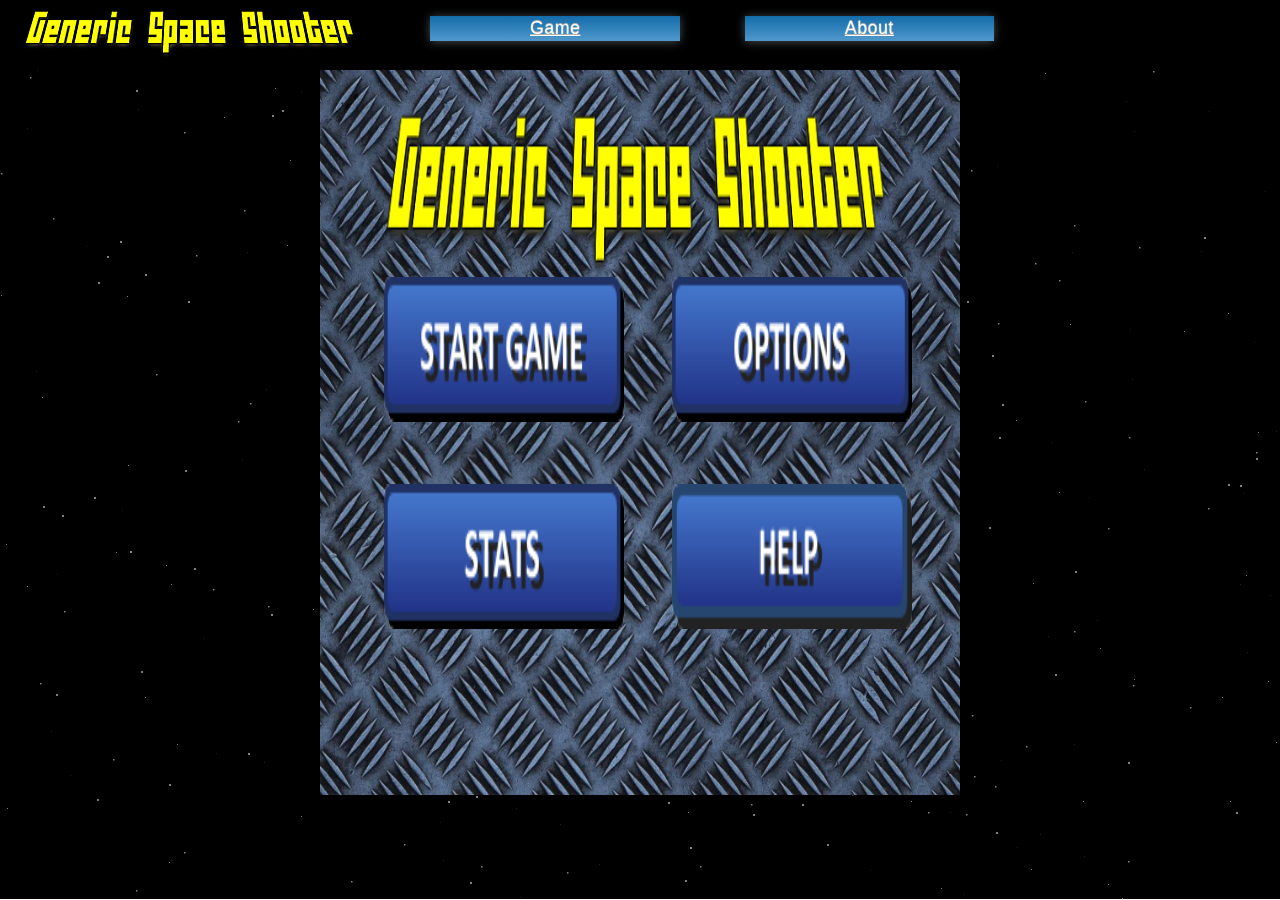
<file: index.html>
<!DOCTYPE html>
<html>

<head>
    <title>Space Battle</title>
    <meta charset="UTF-8">
    <link rel="shortcut icon" href="./images/logo/favicon.ico" />
    <link rel="stylesheet" href="css/main.css" />
    <script src="js/require.js" data-main="js/main"></script>
</head>

<body>
    <header id="top">
        <div id="logo">
        </div>
        <nav id="buttons">
            <ul>
                <li><a href="index.html" title="Main Page">Game</a>
                </li>
                <li><a href="about.html" title="About Page">About</a>
                </li>
            </ul>
        </nav>
    </header>
    <section id="gameSection">
        <canvas id="gameCanvas" width="1000" height="500">
        </canvas>
        <h1 class="error">Your browser does not support Canvas. Please upgrade your browser.</h1>
    </section>
</body>

</html>
</file>
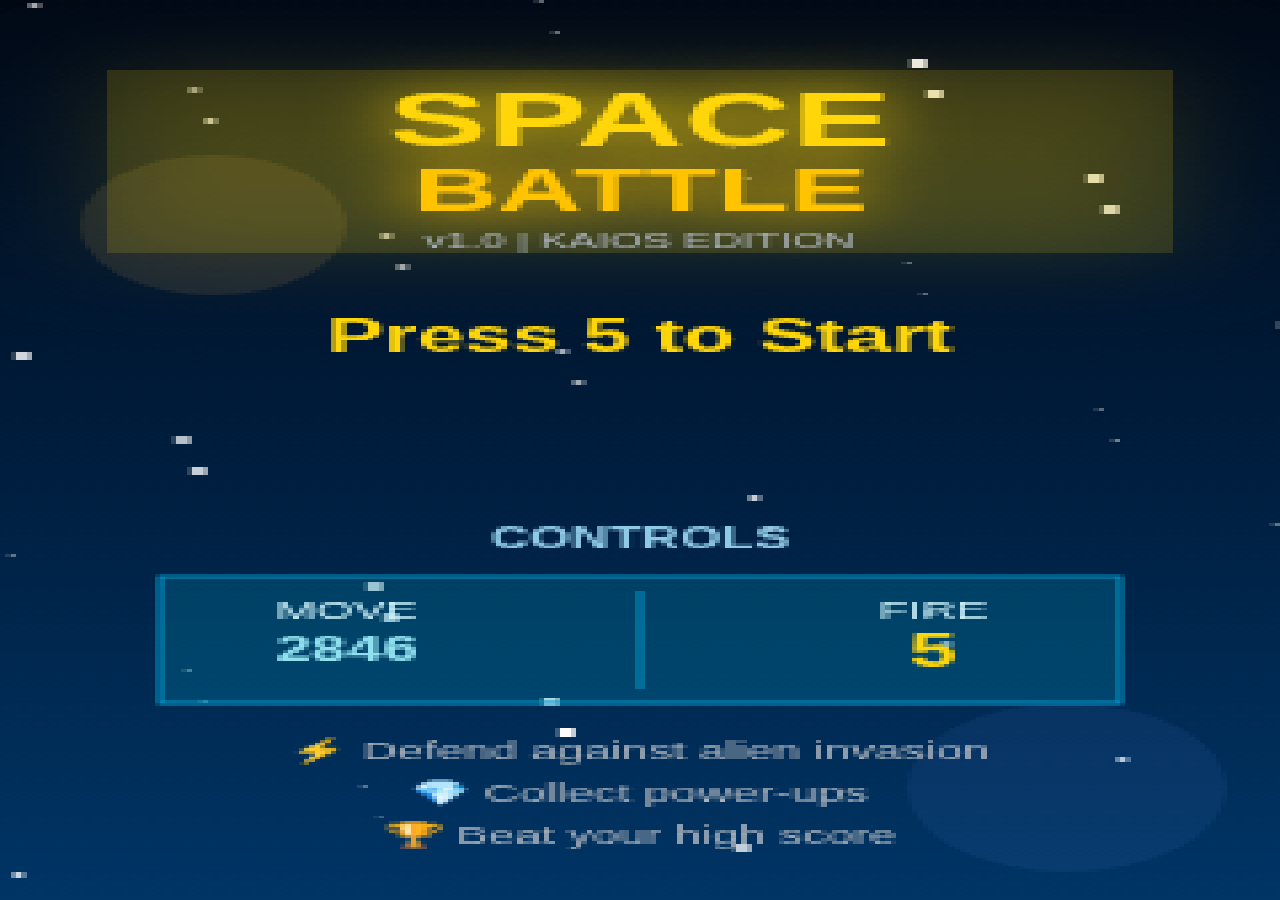
<file: feature-phone/index.html>
<!DOCTYPE html>
<html>
<head>
    <title>Space Battle - KaiOS</title>
    <meta charset="UTF-8">
    <meta http-equiv="X-UA-Compatible" content="IE=edge">
    <meta name="viewport" content="width=240,height=320,initial-scale=1,maximum-scale=1,user-scalable=no">
    <link rel="shortcut icon" href="./images/logo/favicon.ico" />
    <link rel="stylesheet" href="css/main.css" />
    <style>
        /* KaiOS Optimizations - Perfect 240x320 Fit, Centered */
        * {
            margin: 0;
            padding: 0;
            box-sizing: border-box;
        }
        
        html {
            margin: 0;
            padding: 0;
            width: 100%;
            height: 100%;
            overflow: hidden;
        }
        
        body {
            margin: 0;
            padding: 0;
            overflow: hidden;
            width: 100vw;
            height: 100vh;
            position: fixed;
            top: 0;
            left: 0;
        }
        
        header#top {
            display: none !important;
            pointer-events: none !important;
        }
        
        /* Disable all links to prevent navigation */
        a {
            pointer-events: none !important;
            cursor: default !important;
        }
        
        #gameSection {
            position: fixed;
            top: 0;
            left: 0;
            width: 100vw;
            height: 100vh;
            overflow: hidden;
        }
        
        #gameCanvas {
            position: absolute;
            top: 0;
            left: 0;
            width: 100vw !important;
            height: 100vh !important;
            display: block;
            margin: 0;
            padding: 0;
            image-rendering: -moz-crisp-edges;
            image-rendering: -webkit-crisp-edges;
            image-rendering: pixelated;
            image-rendering: crisp-edges;
        }
        
        h1.error {
            display: none;
        }
    </style>
</head>
<body>
    <header id="top">
        <div id="logo"></div>
        <nav id="buttons">
            <ul>
                <li><a href="index.html" title="Main Page">Game</a></li>
                <li><a href="about.html" title="About Page">About</a></li>
            </ul>
        </nav>
    </header>
    
    <section id="gameSection">
        <canvas id="gameCanvas"></canvas>
        <h1 class="error">Your browser does not support Canvas. Please upgrade your browser.</h1>
    </section>

    <!-- JioGames SDK -->
    <script src="jiogames_sdk.js"></script>
    <script>
        // Console logging for Jio Phone SDK
        console.log("Space Battle - Jio Phone SDK initialized");
        window.addEventListener('load', function() {
            console.log("Space Battle Jio Phone - Page Loaded");
        });
    </script>
    
    <!-- Global Promise Error Handler (suppress sound errors) -->
    <script>
        window.addEventListener('unhandledrejection', function(event) {
            if (event.reason && 
                (event.reason.name === 'NotAllowedError' || 
                 event.reason.name === 'AbortError')) {
                // Suppress sound autoplay errors (expected in browser testing)
                event.preventDefault();
                console.log('[Suppressed] Sound autoplay blocked by browser (normal behavior)');
            }
        });
    </script>
    
    <!-- Game Scripts -->
    <script src="js/require.js" data-main="js/main"></script>

    <!-- KaiOS Controls -->
    <script>
        (function() {
            console.log("=== KaiOS Controls Initialized ===");
            
            // Key mapping for D-Pad and numpad (REVERSED: 2=UP, 8=DOWN)
            var keyMap = {
                50: 38,   // 2 -> UP (reversed for KaiOS)
                56: 40,   // 8 -> DOWN (reversed for KaiOS)
                52: 37,   // 4 -> LEFT
                54: 39,   // 6 -> RIGHT
                53: 32    // 5 -> SPACEBAR (for start/shoot)
            };

            function handleKeyDown(e) {
                var keyCode = e.keyCode || e.which;
                console.log("Key DOWN:", keyCode);
                
                // Handle arrow key mappings (including 5 button)
                if (keyMap[keyCode]) {
                    var mappedCode = keyMap[keyCode];
                    console.log("Mapping", keyCode, "->", mappedCode);
                    fireKey(mappedCode);
                    e.preventDefault();
                    e.stopPropagation();
                    return false;
                }
            }
            
            function handleKeyUp(e) {
                var keyCode = e.keyCode || e.which;
                
                // Fire keyup event for spacebar (5 button)
                if (keyCode === 53) {
                    fireKeyUp(32);
                }
            }

            function fireKey(code) {
                console.log("Firing keydown event:", code);
                try {
                    var ev = new KeyboardEvent('keydown', {
                        bubbles: true,
                        cancelable: true,
                        keyCode: code,
                        which: code
                    });
                    document.dispatchEvent(ev);
                    console.log("Keydown event dispatched successfully");
                } catch (e) {
                    console.log("Using fallback keydown method");
                    var ev = document.createEvent('Event');
                    ev.initEvent('keydown', true, true);
                    ev.keyCode = code;
                    ev.which = code;
                    document.dispatchEvent(ev);
                }
            }

            function fireKeyUp(code) {
                console.log("Firing keyup event:", code);
                try {
                    var ev = new KeyboardEvent('keyup', {
                        bubbles: true,
                        cancelable: true,
                        keyCode: code,
                        which: code
                    });
                    document.dispatchEvent(ev);
                    console.log("Keyup event dispatched successfully");
                } catch (e) {
                    console.log("Using fallback keyup method");
                    var ev = document.createEvent('Event');
                    ev.initEvent('keyup', true, true);
                    ev.keyCode = code;
                    ev.which = code;
                    document.dispatchEvent(ev);
                }
            }

            document.addEventListener('keydown', handleKeyDown, true);
            document.addEventListener('keyup', handleKeyUp, true);

            // Prevent scrolling
            window.addEventListener('keydown', function(e) {
                if([37, 38, 39, 40, 32].indexOf(e.keyCode) > -1) {
                    e.preventDefault();
                }
            }, false);
            
            console.log("=== KaiOS Controls Ready ===");
            console.log("Controls: 2=UP, 8=DOWN, 4=LEFT, 6=RIGHT, 5/OK=START/SHOOT");
            
            // Check SDK initialization
            setTimeout(function() {
                if (typeof JioGames !== 'undefined') {
                    console.log("✓ JioGames SDK is LOADED");
                    console.log("SDK Functions:", Object.keys(JioGames));
                } else {
                    console.log("✗ JioGames SDK not found");
                }
            }, 1000);
        })();
    </script>
</body>
</html>
</file>
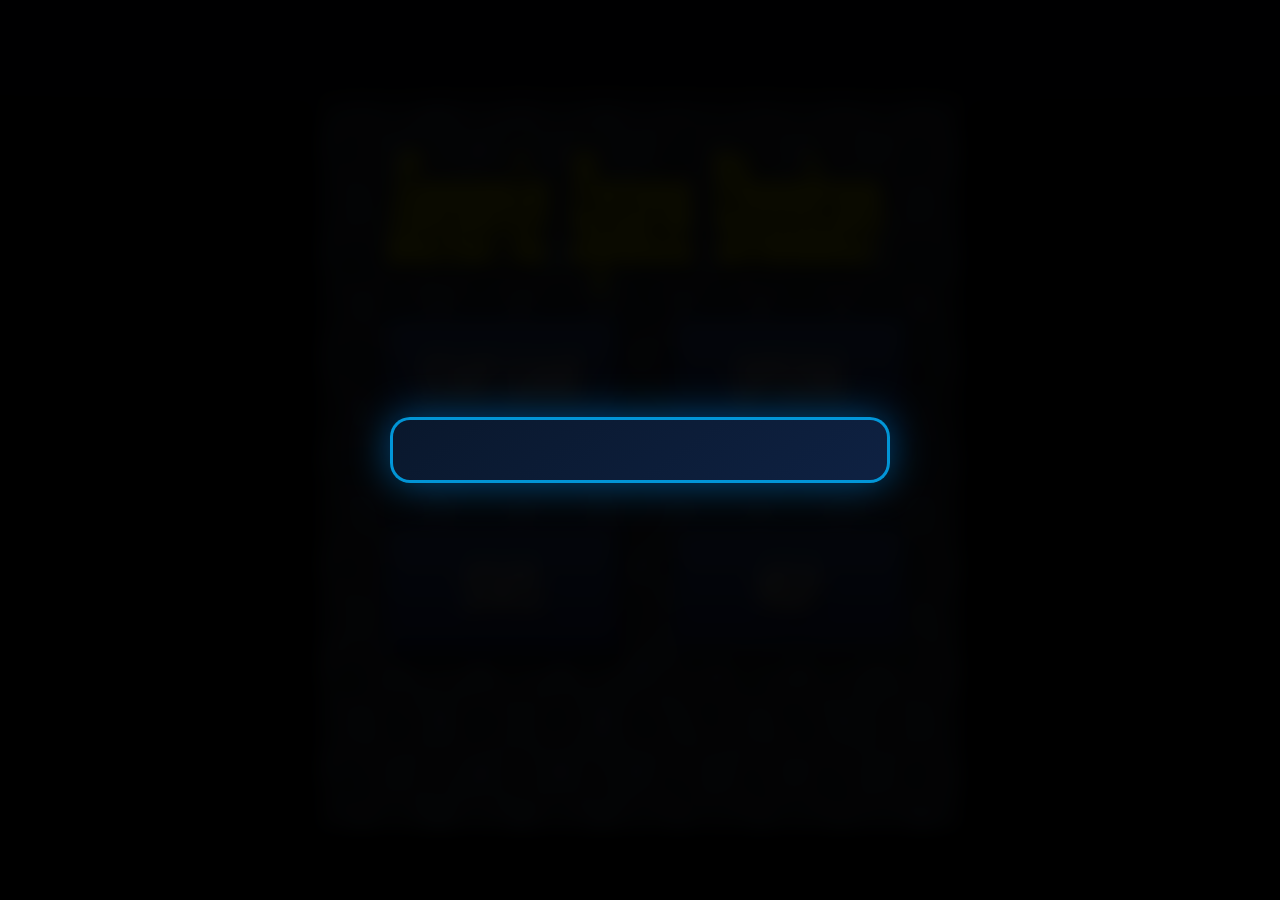
<file: smartphone/index.html>
<!DOCTYPE html>
<html>

<head>
    <title>Space Battle</title>
    <meta charset="UTF-8">
    <meta name="viewport" content="width=device-width, initial-scale=1.0, maximum-scale=1.0, user-scalable=no, viewport-fit=cover">
    <meta name="mobile-web-app-capable" content="yes">
    <meta name="apple-mobile-web-app-capable" content="yes">
    <meta name="apple-mobile-web-app-status-bar-style" content="black-translucent">
    <link rel="shortcut icon" href="./images/logo/favicon.ico" />
    <link rel="stylesheet" href="css/main.css" />
    <script src="jiogames_sp_wrapper.js"></script>
    <script src="js/require.js" data-main="js/main"></script>
    <script>
        // Console logging for debugging
        console.log("Space Battle Smartphone - Game Initialized");
        window.addEventListener('load', function() {
            console.log("Space Battle - Page Loaded");
        });
    </script>
    <style>
        * {
            margin: 0;
            padding: 0;
            box-sizing: border-box;
        }
        
        html, body {
            width: 100%;
            height: 100%;
            overflow: hidden;
            background: #000;
            font-family: 'Arial', sans-serif;
        }
        
        #gameSection {
            position: fixed;
            top: 0;
            left: 0;
            width: 100vw;
            height: 100vh;
            display: flex;
            align-items: center;
            justify-content: center;
            overflow: hidden;
            background: radial-gradient(ellipse at center, #1a1a2e 0%, #0a0a14 100%);
        }
        
        #gameCanvas {
            display: block;
            width: 100%;
            height: 100%;
            max-width: 100vw;
            max-height: 100vh;
            object-fit: contain;
            image-rendering: crisp-edges;
            image-rendering: pixelated;
            touch-action: none;
        }
        
        h1.error {
            display: none; /* hide fallback text so it doesn't overlay menu */
        }
        
        /* Hide old header for fullscreen experience */
        header#top {
            display: none;
        }
        
        /* Modern HTML/CSS Menu UI */
        #menuOverlay {
            position: fixed;
            top: 0;
            left: 0;
            width: 100vw;
            height: 100vh;
            background: rgba(0, 0, 0, 0.95);
            backdrop-filter: blur(10px);
            display: flex;
            align-items: center;
            justify-content: center;
            z-index: 1000;
            animation: fadeIn 0.5s ease-in;
            pointer-events: auto;
        }
        
        #menuOverlay.hidden {
            display: none;
            pointer-events: none;
        }
        
        @keyframes fadeIn {
            from { opacity: 0; }
            to { opacity: 1; }
        }
        
        .menu-container {
            width: 90%;
            max-width: 500px;
            background: linear-gradient(145deg, rgba(10, 25, 47, 0.95), rgba(15, 35, 70, 0.95));
            border: 3px solid rgba(0, 180, 255, 0.8);
            border-radius: 20px;
            padding: 30px 20px;
            box-shadow: 0 0 40px rgba(0, 150, 255, 0.5);
            animation: slideIn 0.5s ease-out;
        }
        
        @keyframes slideIn {
            from {
                transform: translateY(-50px);
                opacity: 0;
            }
            to {
                transform: translateY(0);
                opacity: 1;
            }
        }
        
        .menu-title {
            font-size: clamp(2rem, 8vw, 3.5rem);
            color: #FFD700;
            text-align: center;
            font-weight: bold;
            text-shadow: 0 0 20px rgba(255, 200, 0, 0.8);
            margin-bottom: 10px;
            letter-spacing: 2px;
        }
        
        .menu-subtitle {
            font-size: clamp(0.7rem, 3vw, 1rem);
            color: rgba(200, 220, 255, 0.9);
            text-align: center;
            margin-bottom: 30px;
        }
        
        .menu-buttons {
            display: flex;
            flex-direction: column;
            gap: 15px;
            margin-bottom: 20px;
        }
        
        .menu-btn {
            background: linear-gradient(145deg, rgba(30, 50, 80, 0.6), rgba(20, 35, 60, 0.6));
            border: 2px solid rgba(100, 150, 200, 0.5);
            color: rgba(200, 220, 255, 0.9);
            padding: 15px 20px;
            font-size: clamp(1rem, 4vw, 1.3rem);
            font-weight: bold;
            border-radius: 10px;
            cursor: pointer;
            transition: all 0.3s ease;
            text-align: center;
            text-transform: uppercase;
            letter-spacing: 1px;
            -webkit-tap-highlight-color: transparent;
        }
        
        .menu-btn:active {
            transform: scale(0.95);
        }
        
        .menu-btn.start {
            border-color: #00ff88;
        }
        
        .menu-btn.start:hover, .menu-btn.start:active {
            background: linear-gradient(145deg, #00ff88, rgba(0, 0, 0, 0.3));
            border-color: #00ff88;
            box-shadow: 0 0 20px rgba(0, 255, 136, 0.6);
            color: #fff;
        }
        
        .menu-btn.options {
            border-color: #ffaa00;
        }
        
        .menu-btn.options:hover, .menu-btn.options:active {
            background: linear-gradient(145deg, #ffaa00, rgba(0, 0, 0, 0.3));
            border-color: #ffaa00;
            box-shadow: 0 0 20px rgba(255, 170, 0, 0.6);
            color: #fff;
        }
        
        .menu-btn.stats {
            border-color: #00aaff;
        }
        
        .menu-btn.stats:hover, .menu-btn.stats:active {
            background: linear-gradient(145deg, #00aaff, rgba(0, 0, 0, 0.3));
            border-color: #00aaff;
            box-shadow: 0 0 20px rgba(0, 170, 255, 0.6);
            color: #fff;
        }
        
        .menu-btn.help {
            border-color: #ff00ff;
        }
        
        .menu-btn.help:hover, .menu-btn.help:active {
            background: linear-gradient(145deg, #ff00ff, rgba(0, 0, 0, 0.3));
            border-color: #ff00ff;
            box-shadow: 0 0 20px rgba(255, 0, 255, 0.6);
            color: #fff;
        }
        
        .menu-btn.back {
            border-color: #00aaff;
            background: linear-gradient(145deg, rgba(0, 100, 180, 0.4), rgba(0, 70, 130, 0.4));
        }
        
        .menu-btn.back:hover, .menu-btn.back:active {
            background: linear-gradient(145deg, #00aaff, rgba(0, 0, 0, 0.3));
            border-color: #00aaff;
            box-shadow: 0 0 20px rgba(0, 170, 255, 0.6);
            color: #fff;
        }
        
        .menu-btn.exit {
            border-color: #ff3333;
        }
        
        .menu-btn.exit:hover, .menu-btn.exit:active {
            background: linear-gradient(145deg, #ff3333, rgba(0, 0, 0, 0.3));
            border-color: #ff3333;
            box-shadow: 0 0 20px rgba(255, 51, 51, 0.6);
            color: #fff;
        }
        
        .menu-footer {
            font-size: clamp(0.7rem, 2.5vw, 0.9rem);
            color: rgba(150, 170, 200, 0.7);
            text-align: center;
            margin-top: 15px;
        }
        
        /* Options specific styles */
        .options-container {
            display: flex;
            flex-direction: column;
            gap: 15px;
        }
        
        .option-row {
            display: flex;
            justify-content: space-between;
            align-items: center;
            padding: 15px;
            background: rgba(20, 35, 60, 0.4);
            border-radius: 10px;
            border: 1px solid rgba(100, 150, 200, 0.3);
        }
        
        .option-label {
            font-size: clamp(1rem, 4vw, 1.2rem);
            color: rgba(200, 220, 255, 0.9);
            font-weight: bold;
        }
        
        .toggle-btn {
            padding: 8px 20px;
            border-radius: 20px;
            border: 2px solid;
            font-weight: bold;
            cursor: pointer;
            transition: all 0.3s ease;
            font-size: clamp(0.9rem, 3.5vw, 1rem);
            -webkit-tap-highlight-color: transparent;
        }
        
        .toggle-btn.on {
            background: #44ff44;
            border-color: #44ff44;
            color: #000;
        }
        
        .toggle-btn.off {
            background: #ff4444;
            border-color: #ff4444;
            color: #fff;
        }
        
        .toggle-btn:active {
            transform: scale(0.9);
        }
        
        /* Stats styles */
        .stats-grid {
            display: grid;
            grid-template-columns: 1fr 1fr;
            gap: 10px;
            margin-bottom: 20px;
        }
        
        .stat-item {
            background: rgba(20, 35, 60, 0.4);
            padding: 15px;
            border-radius: 10px;
            border: 1px solid rgba(100, 150, 200, 0.3);
            text-align: center;
        }
        
        .stat-label {
            font-size: clamp(0.8rem, 3vw, 1rem);
            color: rgba(150, 170, 200, 0.9);
            margin-bottom: 5px;
        }
        
        .stat-value {
            font-size: clamp(1.2rem, 5vw, 1.8rem);
            color: #ffaa00;
            font-weight: bold;
        }
        
        .highscore-banner {
            background: linear-gradient(145deg, rgba(255, 215, 0, 0.2), rgba(255, 165, 0, 0.2));
            border: 2px solid #FFD700;
            padding: 15px;
            border-radius: 10px;
            text-align: center;
            margin-bottom: 20px;
        }
        
        .highscore-banner .stat-value {
            color: #FFD700;
            font-size: clamp(1.5rem, 6vw, 2.2rem);
        }
    </style>
</head>

<body>
    <!-- HTML/CSS Menu Overlay -->
    <div id="menuOverlay">
        <div class="menu-container" id="menuContainer">
            <!-- Main Menu will be dynamically loaded here -->
        </div>
    </div>
    
    <section id="gameSection">
        <canvas id="gameCanvas" width="1000" height="500">
        </canvas>
        <h1 class="error">Your browser does not support Canvas. Please upgrade your browser.</h1>
    </section>
    
    <script>
        // HTML/CSS Menu System for better Android compatibility
        const MenuUI = {
            overlay: null,
            container: null,
            currentScreen: 'main',
            
            init: function() {
                this.overlay = document.getElementById('menuOverlay');
                this.container = document.getElementById('menuContainer');
                this.showMainMenu();
            },
            
            hide: function() {
                if (this.overlay) {
                    this.overlay.classList.add('hidden');
                }
            },
            
            show: function() {
                if (this.overlay) {
                    this.overlay.classList.remove('hidden');
                }
            },
            
            showMainMenu: function() {
                this.currentScreen = 'main';
                this.container.innerHTML = `
                    <h1 class="menu-title">SPACE BATTLE</h1>
                    <p class="menu-subtitle">THE ULTIMATE SPACE COMBAT EXPERIENCE</p>
                    <div class="menu-buttons">
                        <button type="button" class="menu-btn start" onclick="event.preventDefault(); MenuUI.startGame(); return false;">Start Game</button>
                        <button type="button" class="menu-btn options" onclick="event.preventDefault(); MenuUI.showOptions(); return false;">Options</button>
                        <button type="button" class="menu-btn stats" onclick="event.preventDefault(); MenuUI.showStats(); return false;">Statistics</button>
                        <button type="button" class="menu-btn help" onclick="event.preventDefault(); MenuUI.showHelp(); return false;">Help</button>
                        <button type="button" class="menu-btn exit" onclick="event.preventDefault(); MenuUI.exitGame(); return false;">Exit</button>
                    </div>
                `;
                this.show();
            },
            
            showOptions: function() {
                this.currentScreen = 'options';
                // Game engine uses 'music' and 'sfx' keys where 'true' = enabled
                const musicState = localStorage.getItem('music') === 'false' ? 'off' : 'on';
                const sfxState = localStorage.getItem('sfx') === 'false' ? 'off' : 'on';
                
                this.container.innerHTML = `
                    <h1 class="menu-title" style="color: #ffaa00;">OPTIONS</h1>
                    <div class="options-container">
                        <div class="option-row">
                            <span class="option-label">Music</span>
                            <button type="button" class="toggle-btn ${musicState}" onclick="event.preventDefault(); MenuUI.toggleMusic(this); return false;">
                                ${musicState.toUpperCase()}
                            </button>
                        </div>
                        <div class="option-row">
                            <span class="option-label">Sound FX</span>
                            <button type="button" class="toggle-btn ${sfxState}" onclick="event.preventDefault(); MenuUI.toggleSFX(this); return false;">
                                ${sfxState.toUpperCase()}
                            </button>
                        </div>
                    </div>
                    <div class="menu-buttons">
                        <button type="button" class="menu-btn back" onclick="event.preventDefault(); MenuUI.showMainMenu(); return false;">Back to Menu</button>
                    </div>
                `;
            },
            
            showStats: function() {
                this.currentScreen = 'stats';
                const highscore = localStorage.getItem('highscore') || '0';
                const scout = localStorage.getItem('scout') || '0';
                const fighter = localStorage.getItem('fighter') || '0';
                const interceptor = localStorage.getItem('interceptor') || '0';
                const tank = localStorage.getItem('tank') || '0';
                const transport = localStorage.getItem('transport') || '0';
                
                this.container.innerHTML = `
                    <h1 class="menu-title" style="color: #00aaff;">STATISTICS</h1>
                    <div class="highscore-banner">
                        <div class="stat-label">★ HIGH SCORE ★</div>
                        <div class="stat-value">${highscore}</div>
                    </div>
                    <div class="stat-item" style="margin-bottom: 15px;">
                        <div class="stat-label">ENEMIES KILLED</div>
                    </div>
                    <div class="stats-grid">
                        <div class="stat-item">
                            <div class="stat-label">Scout</div>
                            <div class="stat-value">${scout}</div>
                        </div>
                        <div class="stat-item">
                            <div class="stat-label">Fighter</div>
                            <div class="stat-value">${fighter}</div>
                        </div>
                        <div class="stat-item">
                            <div class="stat-label">Interceptor</div>
                            <div class="stat-value">${interceptor}</div>
                        </div>
                        <div class="stat-item">
                            <div class="stat-label">Tank</div>
                            <div class="stat-value">${tank}</div>
                        </div>
                        <div class="stat-item">
                            <div class="stat-label">Transport</div>
                            <div class="stat-value">${transport}</div>
                        </div>
                        <div class="stat-item" style="grid-column: 1 / -1;">
                            <button type="button" class="menu-btn" onclick="event.preventDefault(); MenuUI.resetStats(); return false;" style="width: 100%; margin: 0;">Reset Stats</button>
                        </div>
                    </div>
                    <div class="menu-buttons">
                        <button type="button" class="menu-btn back" onclick="event.preventDefault(); MenuUI.showMainMenu(); return false;">Back to Menu</button>
                    </div>
                `;
            },
            
            showHelp: function() {
                this.currentScreen = 'help';
                this.container.innerHTML = `
                    <h1 class="menu-title" style="color: #ff00ff;">HELP</h1>
                    <div style="color: rgba(200, 220, 255, 0.9); font-size: clamp(0.9rem, 3.5vw, 1.1rem); line-height: 1.6; margin-bottom: 20px;">
                        <p style="margin-bottom: 15px;"><strong style="color: #FFD700;">Controls:</strong></p>
                        <p style="margin-bottom: 10px;">• Arrow Keys - Move ship</p>
                        <p style="margin-bottom: 10px;">• Spacebar - Fire weapon</p>
                        <p style="margin-bottom: 10px;">• P - Pause game</p>
                        <p style="margin-bottom: 10px;">• M - Mute music</p>
                        <p style="margin-bottom: 10px;">• S - Mute SFX</p>
                        <p style="margin-bottom: 15px; margin-top: 15px;"><strong style="color: #FFD700;">Objective:</strong></p>
                        <p style="margin-bottom: 10px;">Destroy all enemy ships and survive!</p>
                        <p style="margin-bottom: 10px;">Collect power-ups to upgrade your weapons.</p>
                    </div>
                    <div class="menu-buttons">
                        <button type="button" class="menu-btn back" onclick="event.preventDefault(); MenuUI.showMainMenu(); return false;">Back to Menu</button>
                    </div>
                `;
            },
            
            toggleMusic: function(btn) {
                const currentState = btn.classList.contains('on');
                if (currentState) {
                    // Turn OFF
                    btn.classList.remove('on');
                    btn.classList.add('off');
                    btn.textContent = 'OFF';
                    localStorage.setItem('music', 'false');
                    // Update game state
                    if (window.Game) {
                        window.Game.muteMusic = true;
                    }
                    // Stop background music if playing
                    if (window.Sounds && window.Sounds.bgMusic) {
                        window.Sounds.bgMusic.pause();
                    }
                } else {
                    // Turn ON
                    btn.classList.remove('off');
                    btn.classList.add('on');
                    btn.textContent = 'ON';
                    localStorage.setItem('music', 'true');
                    // Update game state
                    if (window.Game) {
                        window.Game.muteMusic = false;
                    }
                    // Play background music
                    if (window.Sounds && window.Sounds.bgMusic) {
                        window.Sounds.bgMusic.play();
                    }
                }
            },
            
            toggleSFX: function(btn) {
                const currentState = btn.classList.contains('on');
                if (currentState) {
                    // Turn OFF
                    btn.classList.remove('on');
                    btn.classList.add('off');
                    btn.textContent = 'OFF';
                    localStorage.setItem('sfx', 'false');
                    // Update game state
                    if (window.Game) {
                        window.Game.muteSFX = true;
                    }
                } else {
                    // Turn ON
                    btn.classList.remove('off');
                    btn.classList.add('on');
                    btn.textContent = 'ON';
                    localStorage.setItem('sfx', 'true');
                    // Update game state
                    if (window.Game) {
                        window.Game.muteSFX = false;
                    }
                }
            },
            
            resetStats: function() {
                if (confirm('Are you sure you want to reset all statistics?')) {
                    localStorage.setItem('scout', '0');
                    localStorage.setItem('fighter', '0');
                    localStorage.setItem('interceptor', '0');
                    localStorage.setItem('tank', '0');
                    localStorage.setItem('transport', '0');
                    this.showStats();
                }
            },
            
            startGame: function() {
                this.hide();
                
                // Directly trigger game start by simulating canvas click
                setTimeout(() => {
                    try {
                        const canvas = document.getElementById('gameCanvas');
                        if (!canvas) {
                            console.error('Canvas not found');
                            return;
                        }
                        
                        // Get canvas actual dimensions
                        const canvasWidth = canvas.width;
                        const canvasHeight = canvas.height;
                        
                        // Calculate start button center position (from action.js logic)
                        const part1 = canvasWidth / 4;
                        const part2 = canvasHeight / 4;
                        const btnCenterX = part1 * 1.2 + (part1 * 0.75) / 2;
                        const btnCenterY = part2 + (part2 * 0.7) / 2;
                        
            // Convert canvas coords -> page coords with rect scaling
            const rect = canvas.getBoundingClientRect();
            const scaleX = rect.width / canvas.width;
            const scaleY = rect.height / canvas.height;

            const pageX = rect.left + window.scrollX + btnCenterX * scaleX;
            const pageY = rect.top + window.scrollY + btnCenterY * scaleY;

            // Dispatch proper mouse sequence (move, down, up, click)
            const moveEvent = new MouseEvent('mousemove', {bubbles:true, clientX: pageX, clientY: pageY});
            const downEvent = new MouseEvent('mousedown', {bubbles:true, clientX: pageX, clientY: pageY});
            const upEvent   = new MouseEvent('mouseup',   {bubbles:true, clientX: pageX, clientY: pageY});
            const clickEvent= new MouseEvent('click',     {bubbles:true, clientX: pageX, clientY: pageY});

            canvas.dispatchEvent(moveEvent);
            canvas.dispatchEvent(downEvent);
            canvas.dispatchEvent(upEvent);
            canvas.dispatchEvent(clickEvent);
                        
                        console.log('Start game click dispatched at:', btnCenterX, btnCenterY);
                    } catch (error) {
                        console.error('Error starting game:', error);
                    }
                }, 200);
            },
            
            exitGame: function() {
                if (confirm('Are you sure you want to exit Space Battle?')) {
                    // Close the window/tab or go back
                    window.close();
                    // If window.close() doesn't work (some browsers block it), show a message
                    setTimeout(() => {
                        alert('Please close this tab/window to exit the game.');
                    }, 100);
                }
            }
        };
        
        // Initialize menu after canvas game loads
        window.addEventListener('load', function() {
            // Wait for game engine to fully initialize
            setTimeout(() => {
                // Check if game canvas is ready
                const canvas = document.getElementById('gameCanvas');
                if (canvas && canvas.getContext) {
                    console.log('Canvas ready, showing menu');
                    MenuUI.init();
                } else {
                    console.error('Canvas not ready');
                }
            }, 1000);
        });
        
        // Handle ESC key to show menu
        window.addEventListener('keydown', function(e) {
            if (e.key === 'Escape') {
                if (MenuUI.overlay && MenuUI.overlay.classList.contains('hidden')) {
                    // Show menu if hidden (during game)
                    MenuUI.showMainMenu();
                } else if (MenuUI.currentScreen !== 'main') {
                    // Navigate back to main menu if in submenu
                    MenuUI.showMainMenu();
                }
                e.preventDefault();
                e.stopPropagation();
            }
        });
        
        // Add global access to MenuUI for game integration
        window.MenuUI = MenuUI;
    </script>
</body>

</html>
</file>
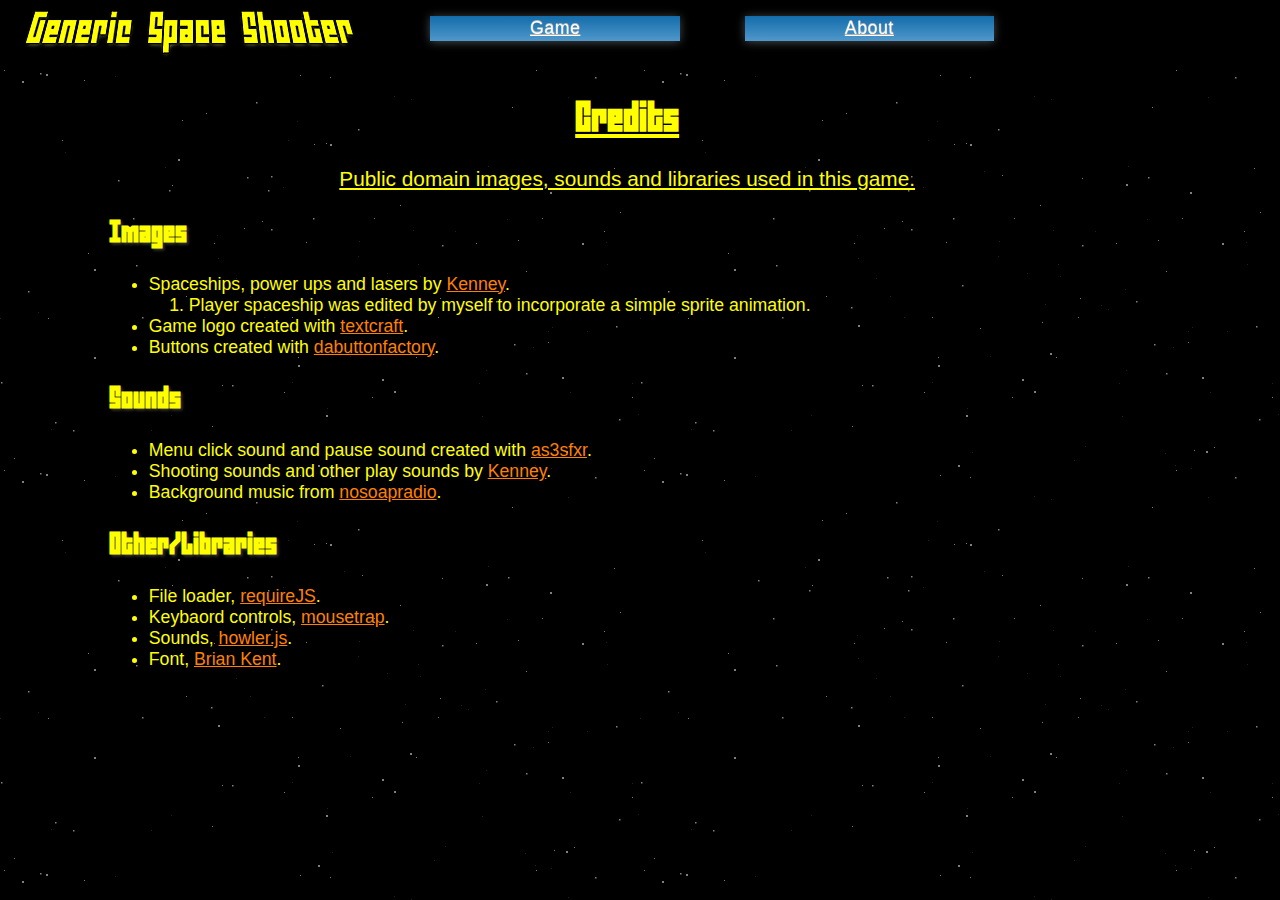
<file: about.html>
<!DOCTYPE html>
<html>

<head>
    <title>Generic Space Shooter</title>
    <meta charset="UTF-8">
    <link rel="shortcut icon" href="./images/logo/favicon.ico" />
    <link rel="stylesheet" href="css/main.css" />
</head>

<body class="info">
    <header id="top">
        <div id="logo">
        </div>
        <nav id="buttons">
            <ul>
                <li><a href="index.html" title="Main Page">Game</a>
                </li>
                <li><a href="about.html" title="About Page">About</a>
                </li>
            </ul>
        </nav>
    </header>
    <article id="about">
        <header id="credits">
            <h1>Credits</h1>
            <p>Public domain images, sounds and libraries used in this game.</p>
        </header>
        <section class="credits">
            <h2>Images</h2>
            <ul>
                <li>Spaceships, power ups and lasers by <a href="http://www.kenney.nl">Kenney</a>.</li>
                <ol>
                    <li>Player spaceship was edited by myself to incorporate a simple sprite animation.</li>
                </ol>
                <li>Game logo created with <a href="http://textcraft.net/">textcraft</a>.</li>
                <li>Buttons created with <a href="http://dabuttonfactory.com/">dabuttonfactory</a>.</li>
            </ul>
        </section>
        <section class="credits">
            <h2>Sounds</h2>
            <ul>
                <li>Menu click sound and pause sound created with <a href="http://www.superflashbros.net/as3sfxr/">as3sfxr</a>.</li>
                <li>Shooting sounds and other play sounds by <a href="http://www.kenney.nl">Kenney</a>.</li>
                <li>Background music from <a href="http://www.nosoapradio.us/">nosoapradio</a>.</li>
            </ul>
        </section>
        <section class="credits">
            <h2>Other/Libraries</h2>
            <ul>
                <li>File loader, <a href="http://requirejs.org/">requireJS</a>.</li>
                <li>Keybaord controls, <a href="http://craig.is/killing/mice">mousetrap</a>.</li>
                <li>Sounds, <a href="http://goldfirestudios.com/blog/104/howler.js-Modern-Web-Audio-Javascript-Library">howler.js</a>.</li>
                <li>Font, <a href="http://www.dafont.com/zephyrean-brk.font">Brian Kent</a>.</li>
            </ul>
        </section>
    </article>
</body>

</html>
</file>
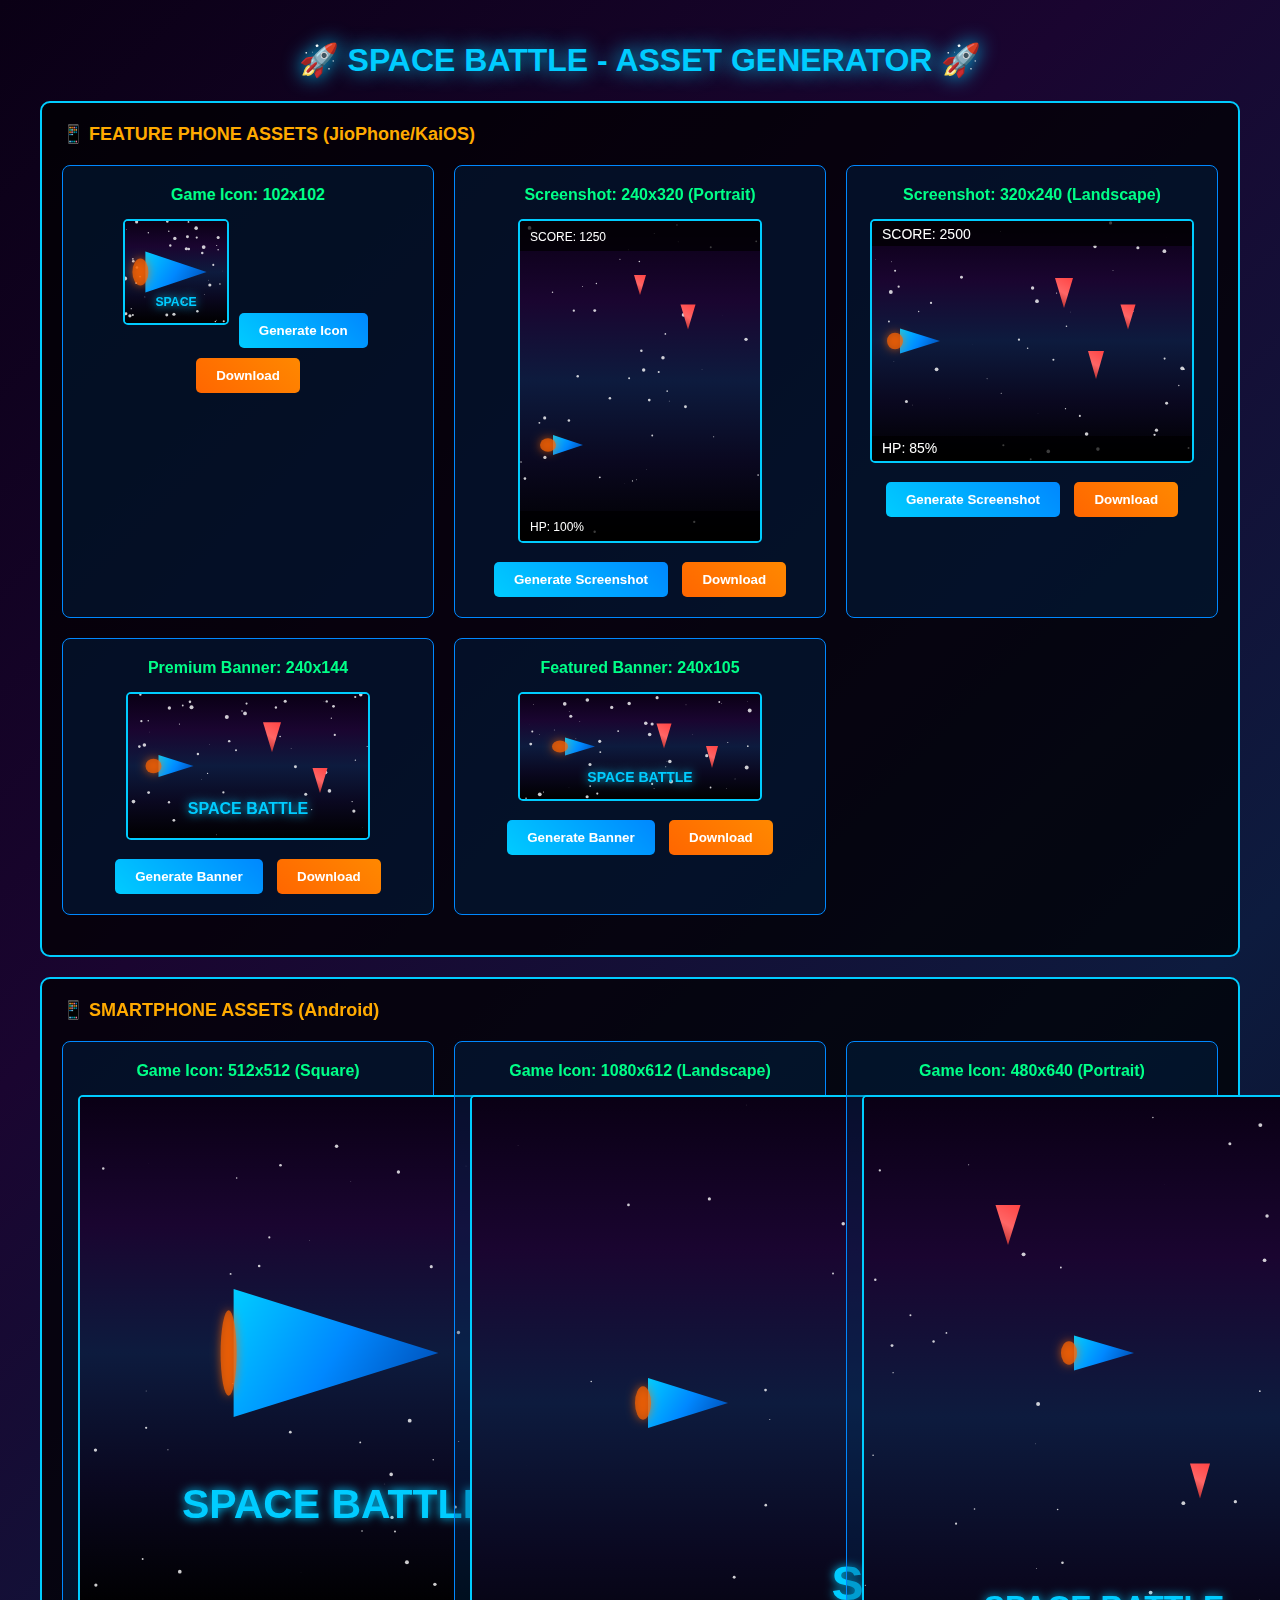
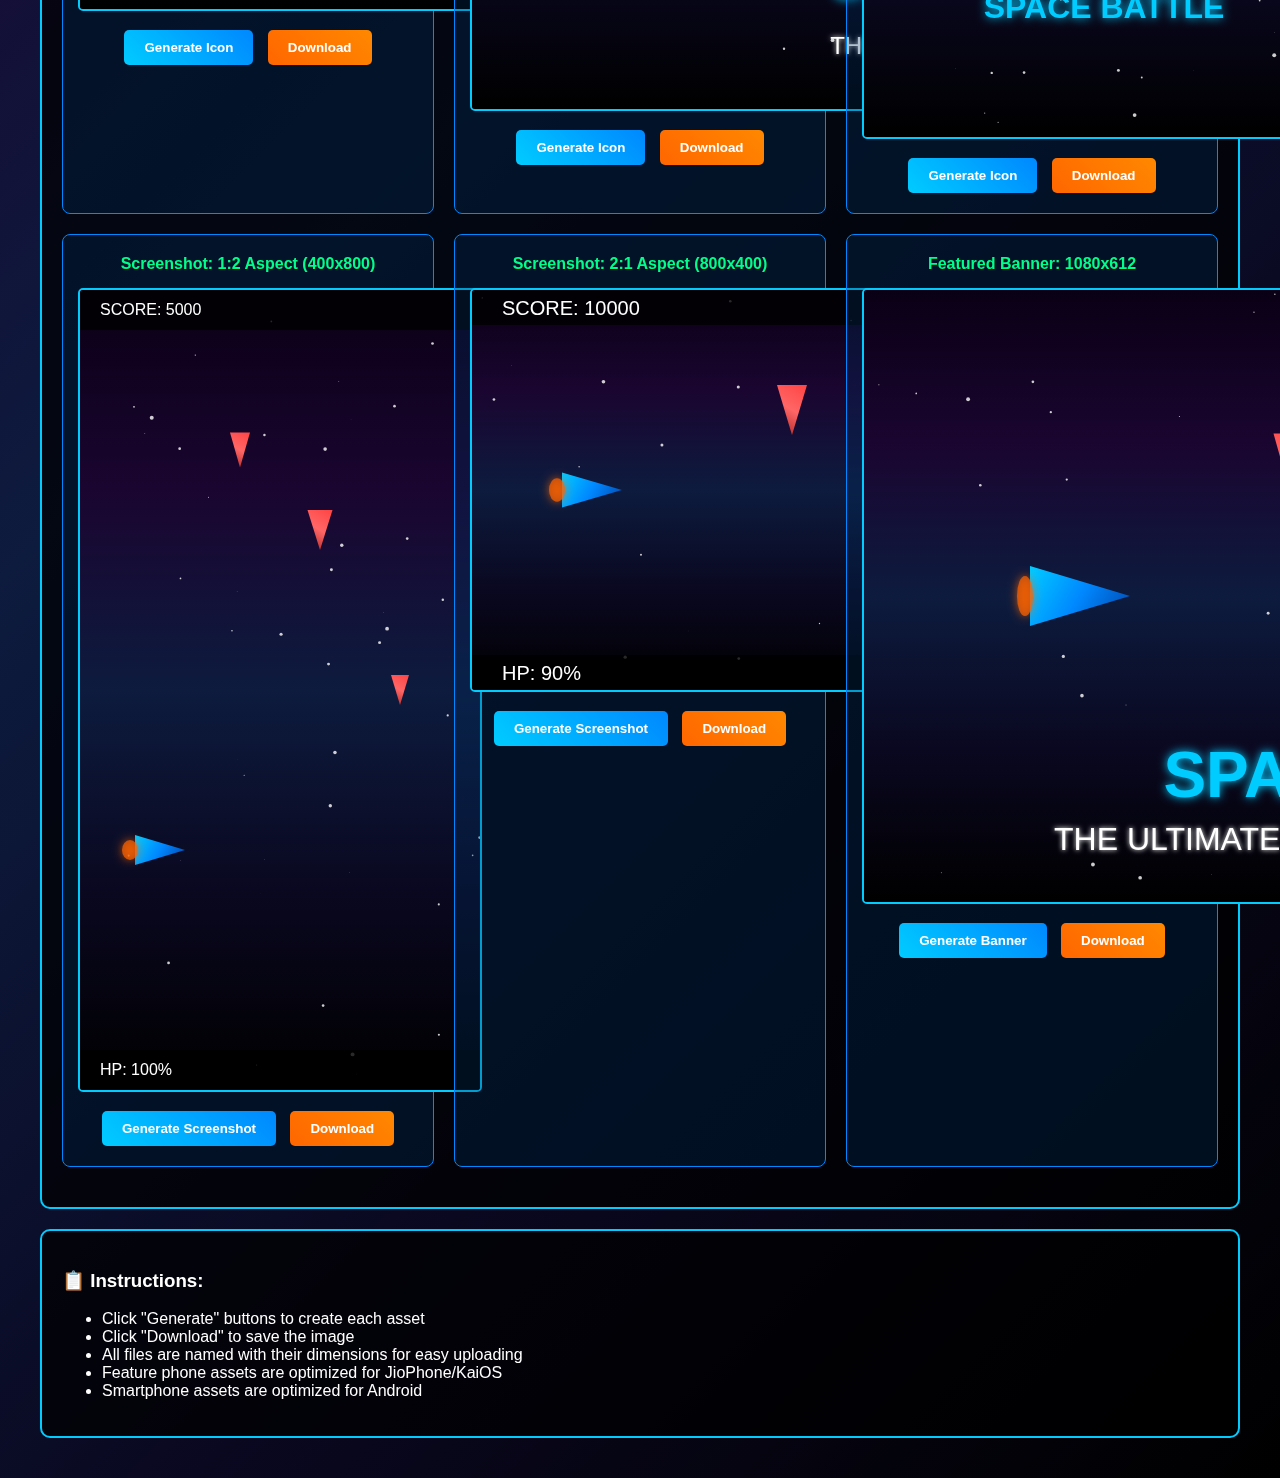
<file: generate_assets.html>
<!DOCTYPE html>
<html lang="en">
<head>
    <meta charset="UTF-8">
    <meta name="viewport" content="width=device-width, initial-scale=1.0">
    <title>Space Battle - Asset Generator</title>
    <style>
        body {
            font-family: Arial, sans-serif;
            background: linear-gradient(135deg, #0a0015 0%, #1a0530 25%, #0d1b3e 50%, #0a0820 75%, #000000 100%);
            color: white;
            margin: 0;
            padding: 20px;
        }
        .container {
            max-width: 1200px;
            margin: 0 auto;
        }
        h1 {
            text-align: center;
            color: #00ccff;
            text-shadow: 0 0 20px #00ccff;
        }
        .section {
            background: rgba(0, 0, 0, 0.7);
            border: 2px solid #00ccff;
            border-radius: 10px;
            padding: 20px;
            margin: 20px 0;
        }
        .asset-grid {
            display: grid;
            grid-template-columns: repeat(auto-fit, minmax(300px, 1fr));
            gap: 20px;
            margin: 20px 0;
        }
        .asset-item {
            background: rgba(0, 50, 100, 0.3);
            border: 1px solid #0088ff;
            border-radius: 8px;
            padding: 15px;
            text-align: center;
        }
        canvas {
            border: 2px solid #00ccff;
            border-radius: 5px;
            margin: 10px 0;
            background: #000;
        }
        button {
            background: linear-gradient(45deg, #00ccff, #0088ff);
            color: white;
            border: none;
            padding: 10px 20px;
            border-radius: 5px;
            cursor: pointer;
            margin: 5px;
            font-weight: bold;
        }
        button:hover {
            background: linear-gradient(45deg, #0088ff, #00ccff);
            box-shadow: 0 0 10px #00ccff;
        }
        .download-btn {
            background: linear-gradient(45deg, #ff6600, #ff8800);
        }
        .download-btn:hover {
            background: linear-gradient(45deg, #ff8800, #ff6600);
            box-shadow: 0 0 10px #ff6600;
        }
        .size-info {
            color: #00ff88;
            font-weight: bold;
            margin: 5px 0;
        }
        .platform {
            color: #ffaa00;
            font-size: 18px;
            font-weight: bold;
            margin-bottom: 10px;
        }
    </style>
</head>
<body>
    <div class="container">
        <h1>🚀 SPACE BATTLE - ASSET GENERATOR 🚀</h1>
        
        <!-- FEATURE PHONE ASSETS (JioPhone/KaiOS) -->
        <div class="section">
            <div class="platform">📱 FEATURE PHONE ASSETS (JioPhone/KaiOS)</div>
            
            <div class="asset-grid">
                <!-- Game Icon 102x102 -->
                <div class="asset-item">
                    <div class="size-info">Game Icon: 102x102</div>
                    <canvas id="icon102" width="102" height="102"></canvas>
                    <button onclick="generateIcon102()">Generate Icon</button>
                    <button class="download-btn" onclick="downloadCanvas('icon102', 'space_battle_icon_102x102.png')">Download</button>
                </div>

                <!-- Screenshot 240x320 (Portrait) -->
                <div class="asset-item">
                    <div class="size-info">Screenshot: 240x320 (Portrait)</div>
                    <canvas id="screenshot240x320" width="240" height="320"></canvas>
                    <button onclick="generateScreenshot240x320()">Generate Screenshot</button>
                    <button class="download-btn" onclick="downloadCanvas('screenshot240x320', 'space_battle_screenshot_240x320.png')">Download</button>
                </div>

                <!-- Screenshot 320x240 (Landscape) -->
                <div class="asset-item">
                    <div class="size-info">Screenshot: 320x240 (Landscape)</div>
                    <canvas id="screenshot320x240" width="320" height="240"></canvas>
                    <button onclick="generateScreenshot320x240()">Generate Screenshot</button>
                    <button class="download-btn" onclick="downloadCanvas('screenshot320x240', 'space_battle_screenshot_320x240.png')">Download</button>
                </div>

                <!-- Premium Banner 240x144 -->
                <div class="asset-item">
                    <div class="size-info">Premium Banner: 240x144</div>
                    <canvas id="banner240x144" width="240" height="144"></canvas>
                    <button onclick="generateBanner240x144()">Generate Banner</button>
                    <button class="download-btn" onclick="downloadCanvas('banner240x144', 'space_battle_premium_banner_240x144.png')">Download</button>
                </div>

                <!-- Featured Banner 240x105 -->
                <div class="asset-item">
                    <div class="size-info">Featured Banner: 240x105</div>
                    <canvas id="banner240x105" width="240" height="105"></canvas>
                    <button onclick="generateBanner240x105()">Generate Banner</button>
                    <button class="download-btn" onclick="downloadCanvas('banner240x105', 'space_battle_featured_banner_240x105.png')">Download</button>
                </div>
            </div>
        </div>

        <!-- SMARTPHONE ASSETS (Android) -->
        <div class="section">
            <div class="platform">📱 SMARTPHONE ASSETS (Android)</div>
            
            <div class="asset-grid">
                <!-- Game Icon 512x512 (Square) -->
                <div class="asset-item">
                    <div class="size-info">Game Icon: 512x512 (Square)</div>
                    <canvas id="icon512" width="512" height="512"></canvas>
                    <button onclick="generateIcon512()">Generate Icon</button>
                    <button class="download-btn" onclick="downloadCanvas('icon512', 'space_battle_icon_512x512.png')">Download</button>
                </div>

                <!-- Game Icon 1080x612 (Landscape) -->
                <div class="asset-item">
                    <div class="size-info">Game Icon: 1080x612 (Landscape)</div>
                    <canvas id="icon1080x612" width="1080" height="612"></canvas>
                    <button onclick="generateIcon1080x612()">Generate Icon</button>
                    <button class="download-btn" onclick="downloadCanvas('icon1080x612', 'space_battle_icon_1080x612.png')">Download</button>
                </div>

                <!-- Game Icon 480x640 (Portrait) -->
                <div class="asset-item">
                    <div class="size-info">Game Icon: 480x640 (Portrait)</div>
                    <canvas id="icon480x640" width="480" height="640"></canvas>
                    <button onclick="generateIcon480x640()">Generate Icon</button>
                    <button class="download-btn" onclick="downloadCanvas('icon480x640', 'space_battle_icon_480x640.png')">Download</button>
                </div>

                <!-- Screenshot 1:2 Aspect Ratio -->
                <div class="asset-item">
                    <div class="size-info">Screenshot: 1:2 Aspect (400x800)</div>
                    <canvas id="screenshot400x800" width="400" height="800"></canvas>
                    <button onclick="generateScreenshot400x800()">Generate Screenshot</button>
                    <button class="download-btn" onclick="downloadCanvas('screenshot400x800', 'space_battle_screenshot_400x800.png')">Download</button>
                </div>

                <!-- Screenshot 2:1 Aspect Ratio -->
                <div class="asset-item">
                    <div class="size-info">Screenshot: 2:1 Aspect (800x400)</div>
                    <canvas id="screenshot800x400" width="800" height="400"></canvas>
                    <button onclick="generateScreenshot800x400()">Generate Screenshot</button>
                    <button class="download-btn" onclick="downloadCanvas('screenshot800x400', 'space_battle_screenshot_800x400.png')">Download</button>
                </div>

                <!-- Featured Banner 1080x612 -->
                <div class="asset-item">
                    <div class="size-info">Featured Banner: 1080x612</div>
                    <canvas id="banner1080x612" width="1080" height="612"></canvas>
                    <button onclick="generateBanner1080x612()">Generate Banner</button>
                    <button class="download-btn" onclick="downloadCanvas('banner1080x612', 'space_battle_featured_banner_1080x612.png')">Download</button>
                </div>
            </div>
        </div>

        <div class="section">
            <h3>📋 Instructions:</h3>
            <ul>
                <li>Click "Generate" buttons to create each asset</li>
                <li>Click "Download" to save the image</li>
                <li>All files are named with their dimensions for easy uploading</li>
                <li>Feature phone assets are optimized for JioPhone/KaiOS</li>
                <li>Smartphone assets are optimized for Android</li>
            </ul>
        </div>
    </div>

    <script>
        // Common drawing functions
        function drawSpaceBackground(ctx, width, height) {
            // Space gradient background
            const gradient = ctx.createLinearGradient(0, 0, 0, height);
            gradient.addColorStop(0, '#0a0015');
            gradient.addColorStop(0.25, '#1a0530');
            gradient.addColorStop(0.5, '#0d1b3e');
            gradient.addColorStop(0.75, '#0a0820');
            gradient.addColorStop(1, '#000000');
            ctx.fillStyle = gradient;
            ctx.fillRect(0, 0, width, height);

            // Stars
            ctx.fillStyle = 'rgba(255, 255, 255, 0.8)';
            for (let i = 0; i < 50; i++) {
                const x = Math.random() * width;
                const y = Math.random() * height;
                const size = Math.random() * 2;
                ctx.beginPath();
                ctx.arc(x, y, size, 0, Math.PI * 2);
                ctx.fill();
            }
        }

        function drawSpaceShip(ctx, x, y, width, height, color = '#00ccff') {
            ctx.save();
            ctx.translate(x, y);
            
            // Ship body
            const gradient = ctx.createLinearGradient(-width/2, -height/2, width/2, height/2);
            gradient.addColorStop(0, color);
            gradient.addColorStop(0.5, '#0088ff');
            gradient.addColorStop(1, '#0044aa');
            
            ctx.fillStyle = gradient;
            ctx.beginPath();
            ctx.moveTo(width/2, 0); // Nose
            ctx.lineTo(-width/2, -height/2); // Top left
            ctx.lineTo(-width/2, height/2); // Bottom left
            ctx.closePath();
            ctx.fill();
            
            // Engine glow
            ctx.fillStyle = 'rgba(255, 100, 0, 0.7)';
            ctx.shadowColor = '#ff6600';
            ctx.shadowBlur = 10;
            ctx.beginPath();
            ctx.ellipse(-width/2 - 5, 0, 8, height/3, 0, 0, Math.PI * 2);
            ctx.fill();
            
            ctx.restore();
        }

        function drawEnemyShip(ctx, x, y, width, height, color = '#ff4444') {
            ctx.save();
            ctx.translate(x, y);
            ctx.rotate(Math.PI/2); // Rotate 90 degrees
            
            const gradient = ctx.createLinearGradient(-width/2, -height/2, width/2, height/2);
            gradient.addColorStop(0, color);
            gradient.addColorStop(0.5, '#ff6666');
            gradient.addColorStop(1, '#aa2222');
            
            ctx.fillStyle = gradient;
            ctx.beginPath();
            ctx.moveTo(width/2, 0); // Nose
            ctx.lineTo(-width/2, -height/2); // Top left
            ctx.lineTo(-width/2, height/2); // Bottom left
            ctx.closePath();
            ctx.fill();
            
            ctx.restore();
        }

        function drawGameTitle(ctx, x, y, size, text = 'SPACE BATTLE') {
            ctx.save();
            ctx.font = `bold ${size}px Arial`;
            ctx.fillStyle = '#00ccff';
            ctx.shadowColor = '#00ccff';
            ctx.shadowBlur = 10;
            ctx.textAlign = 'center';
            ctx.textBaseline = 'middle';
            ctx.fillText(text, x, y);
            ctx.restore();
        }

        function drawSubtitle(ctx, x, y, size, text = 'THE ULTIMATE SPACE COMBAT') {
            ctx.save();
            ctx.font = `${size}px Arial`;
            ctx.fillStyle = '#ffffff';
            ctx.shadowColor = '#ffffff';
            ctx.shadowBlur = 5;
            ctx.textAlign = 'center';
            ctx.textBaseline = 'middle';
            ctx.fillText(text, x, y);
            ctx.restore();
        }

        // Feature Phone Assets
        function generateIcon102() {
            const canvas = document.getElementById('icon102');
            const ctx = canvas.getContext('2d');
            const size = 102;
            
            drawSpaceBackground(ctx, size, size);
            drawSpaceShip(ctx, size/2, size/2, size*0.6, size*0.4);
            drawGameTitle(ctx, size/2, size*0.8, size*0.12, 'SPACE');
        }

        function generateScreenshot240x320() {
            const canvas = document.getElementById('screenshot240x320');
            const ctx = canvas.getContext('2d');
            const width = 240, height = 320;
            
            drawSpaceBackground(ctx, width, height);
            
            // Player ship
            drawSpaceShip(ctx, width*0.2, height*0.7, 30, 20);
            
            // Enemy ships
            drawEnemyShip(ctx, width*0.7, height*0.3, 25, 15);
            drawEnemyShip(ctx, width*0.5, height*0.2, 20, 12);
            
            // Game UI elements
            ctx.fillStyle = 'rgba(0, 0, 0, 0.7)';
            ctx.fillRect(0, 0, width, 30);
            ctx.fillRect(0, height-30, width, 30);
            
            // Score and HP
            ctx.font = '12px Arial';
            ctx.fillStyle = '#ffffff';
            ctx.fillText('SCORE: 1250', 10, 20);
            ctx.fillText('HP: 100%', 10, height-10);
        }

        function generateScreenshot320x240() {
            const canvas = document.getElementById('screenshot320x240');
            const ctx = canvas.getContext('2d');
            const width = 320, height = 240;
            
            drawSpaceBackground(ctx, width, height);
            
            // Player ship
            drawSpaceShip(ctx, width*0.15, height*0.5, 40, 25);
            
            // Enemy ships
            drawEnemyShip(ctx, width*0.6, height*0.3, 30, 18);
            drawEnemyShip(ctx, width*0.8, height*0.4, 25, 15);
            drawEnemyShip(ctx, width*0.7, height*0.6, 28, 16);
            
            // Game UI
            ctx.fillStyle = 'rgba(0, 0, 0, 0.7)';
            ctx.fillRect(0, 0, width, 25);
            ctx.fillRect(0, height-25, width, 25);
            
            ctx.font = '14px Arial';
            ctx.fillStyle = '#ffffff';
            ctx.fillText('SCORE: 2500', 10, 18);
            ctx.fillText('HP: 85%', 10, height-8);
        }

        function generateBanner240x144() {
            const canvas = document.getElementById('banner240x144');
            const ctx = canvas.getContext('2d');
            const width = 240, height = 144;
            
            drawSpaceBackground(ctx, width, height);
            
            // Multiple ships for banner
            drawSpaceShip(ctx, width*0.2, height*0.5, 35, 22);
            drawEnemyShip(ctx, width*0.6, height*0.3, 30, 18);
            drawEnemyShip(ctx, width*0.8, height*0.6, 25, 15);
            
            drawGameTitle(ctx, width/2, height*0.8, 16, 'SPACE BATTLE');
        }

        function generateBanner240x105() {
            const canvas = document.getElementById('banner240x105');
            const ctx = canvas.getContext('2d');
            const width = 240, height = 105;
            
            drawSpaceBackground(ctx, width, height);
            
            // Ships
            drawSpaceShip(ctx, width*0.25, height*0.5, 30, 18);
            drawEnemyShip(ctx, width*0.6, height*0.4, 25, 15);
            drawEnemyShip(ctx, width*0.8, height*0.6, 22, 12);
            
            drawGameTitle(ctx, width/2, height*0.8, 14, 'SPACE BATTLE');
        }

        // Smartphone Assets
        function generateIcon512() {
            const canvas = document.getElementById('icon512');
            const ctx = canvas.getContext('2d');
            const size = 512;
            
            drawSpaceBackground(ctx, size, size);
            drawSpaceShip(ctx, size/2, size/2, size*0.4, size*0.25);
            drawGameTitle(ctx, size/2, size*0.8, size*0.08, 'SPACE BATTLE');
        }

        function generateIcon1080x612() {
            const canvas = document.getElementById('icon1080x612');
            const ctx = canvas.getContext('2d');
            const width = 1080, height = 612;
            
            drawSpaceBackground(ctx, width, height);
            
            // Multiple ships
            drawSpaceShip(ctx, width*0.2, height*0.5, 80, 50);
            drawEnemyShip(ctx, width*0.6, height*0.3, 60, 35);
            drawEnemyShip(ctx, width*0.8, height*0.6, 50, 30);
            
            drawGameTitle(ctx, width/2, height*0.8, 48, 'SPACE BATTLE');
            drawSubtitle(ctx, width/2, height*0.9, 24, 'THE ULTIMATE SPACE COMBAT');
        }

        function generateIcon480x640() {
            const canvas = document.getElementById('icon480x640');
            const ctx = canvas.getContext('2d');
            const width = 480, height = 640;
            
            drawSpaceBackground(ctx, width, height);
            
            drawSpaceShip(ctx, width/2, height*0.4, 60, 35);
            drawEnemyShip(ctx, width*0.3, height*0.2, 40, 25);
            drawEnemyShip(ctx, width*0.7, height*0.6, 35, 20);
            
            drawGameTitle(ctx, width/2, height*0.8, 32, 'SPACE BATTLE');
        }

        function generateScreenshot400x800() {
            const canvas = document.getElementById('screenshot400x800');
            const ctx = canvas.getContext('2d');
            const width = 400, height = 800;
            
            drawSpaceBackground(ctx, width, height);
            
            // Game scene
            drawSpaceShip(ctx, width*0.2, height*0.7, 50, 30);
            drawEnemyShip(ctx, width*0.6, height*0.3, 40, 25);
            drawEnemyShip(ctx, width*0.4, height*0.2, 35, 20);
            drawEnemyShip(ctx, width*0.8, height*0.5, 30, 18);
            
            // UI
            ctx.fillStyle = 'rgba(0, 0, 0, 0.8)';
            ctx.fillRect(0, 0, width, 40);
            ctx.fillRect(0, height-40, width, 40);
            
            ctx.font = '16px Arial';
            ctx.fillStyle = '#ffffff';
            ctx.fillText('SCORE: 5000', 20, 25);
            ctx.fillText('HP: 100%', 20, height-15);
        }

        function generateScreenshot800x400() {
            const canvas = document.getElementById('screenshot800x400');
            const ctx = canvas.getContext('2d');
            const width = 800, height = 400;
            
            drawSpaceBackground(ctx, width, height);
            
            // Game scene
            drawSpaceShip(ctx, width*0.15, height*0.5, 60, 35);
            drawEnemyShip(ctx, width*0.4, height*0.3, 50, 30);
            drawEnemyShip(ctx, width*0.6, height*0.4, 45, 25);
            drawEnemyShip(ctx, width*0.8, height*0.2, 40, 22);
            
            // UI
            ctx.fillStyle = 'rgba(0, 0, 0, 0.8)';
            ctx.fillRect(0, 0, width, 35);
            ctx.fillRect(0, height-35, width, 35);
            
            ctx.font = '20px Arial';
            ctx.fillStyle = '#ffffff';
            ctx.fillText('SCORE: 10000', 30, 25);
            ctx.fillText('HP: 90%', 30, height-10);
        }

        function generateBanner1080x612() {
            const canvas = document.getElementById('banner1080x612');
            const ctx = canvas.getContext('2d');
            const width = 1080, height = 612;
            
            drawSpaceBackground(ctx, width, height);
            
            // Epic space battle scene
            drawSpaceShip(ctx, width*0.2, height*0.5, 100, 60);
            drawEnemyShip(ctx, width*0.4, height*0.3, 80, 45);
            drawEnemyShip(ctx, width*0.6, height*0.4, 70, 40);
            drawEnemyShip(ctx, width*0.8, height*0.6, 60, 35);
            
            drawGameTitle(ctx, width/2, height*0.8, 64, 'SPACE BATTLE');
            drawSubtitle(ctx, width/2, height*0.9, 32, 'THE ULTIMATE SPACE COMBAT EXPERIENCE');
        }

        // Download function
        function downloadCanvas(canvasId, filename) {
            const canvas = document.getElementById(canvasId);
            const link = document.createElement('a');
            link.download = filename;
            link.href = canvas.toDataURL();
            link.click();
        }

        // Auto-generate all assets on load
        window.onload = function() {
            setTimeout(() => {
                generateIcon102();
                generateScreenshot240x320();
                generateScreenshot320x240();
                generateBanner240x144();
                generateBanner240x105();
                generateIcon512();
                generateIcon1080x612();
                generateIcon480x640();
                generateScreenshot400x800();
                generateScreenshot800x400();
                generateBanner1080x612();
            }, 500);
        };
    </script>
</body>
</html>
</file>
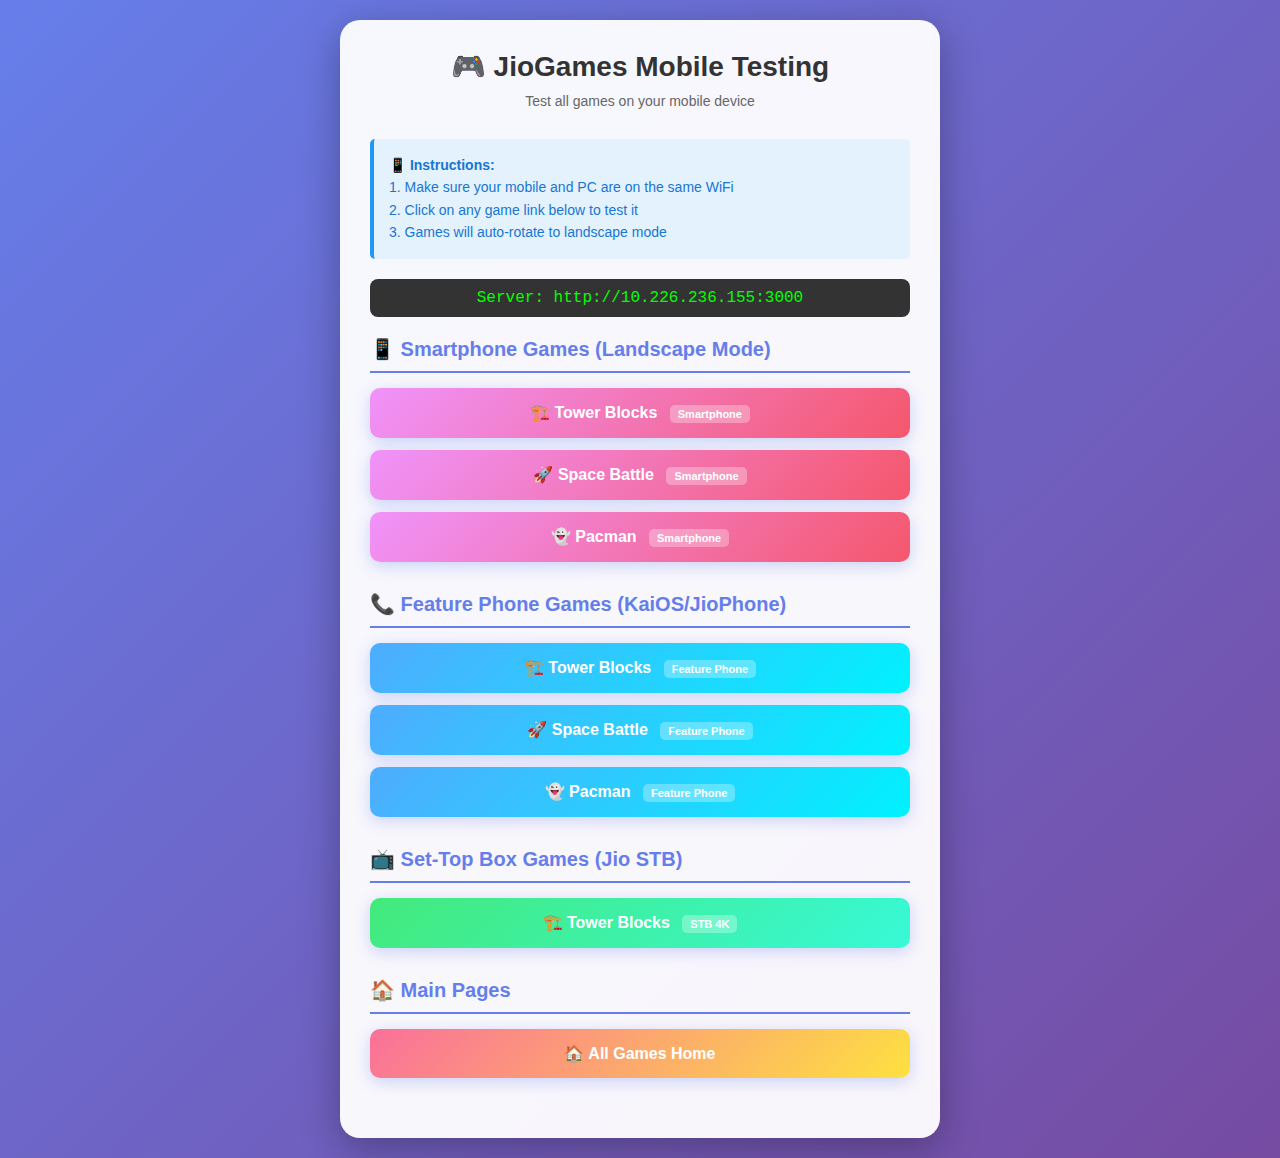
<file: mobile-test.html>
<!DOCTYPE html>
<html lang="en">
<head>
    <meta charset="UTF-8">
    <meta name="viewport" content="width=device-width, initial-scale=1.0">
    <title>🎮 Mobile Game Testing - JioGames</title>
    <style>
        * {
            margin: 0;
            padding: 0;
            box-sizing: border-box;
        }
        
        body {
            font-family: 'Arial', sans-serif;
            background: linear-gradient(135deg, #667eea 0%, #764ba2 100%);
            min-height: 100vh;
            padding: 20px;
        }
        
        .container {
            max-width: 600px;
            margin: 0 auto;
            background: rgba(255, 255, 255, 0.95);
            border-radius: 20px;
            padding: 30px;
            box-shadow: 0 10px 40px rgba(0,0,0,0.3);
        }
        
        h1 {
            text-align: center;
            color: #333;
            margin-bottom: 10px;
            font-size: 28px;
        }
        
        .subtitle {
            text-align: center;
            color: #666;
            margin-bottom: 30px;
            font-size: 14px;
        }
        
        .section {
            margin-bottom: 30px;
        }
        
        .section-title {
            color: #667eea;
            font-size: 20px;
            font-weight: bold;
            margin-bottom: 15px;
            padding-bottom: 10px;
            border-bottom: 2px solid #667eea;
        }
        
        .game-link {
            display: block;
            background: linear-gradient(135deg, #667eea, #764ba2);
            color: white;
            text-decoration: none;
            padding: 15px 20px;
            border-radius: 10px;
            margin-bottom: 12px;
            font-size: 16px;
            font-weight: bold;
            text-align: center;
            transition: transform 0.2s, box-shadow 0.2s;
            box-shadow: 0 4px 15px rgba(102, 126, 234, 0.3);
        }
        
        .game-link:active {
            transform: scale(0.98);
            box-shadow: 0 2px 10px rgba(102, 126, 234, 0.3);
        }
        
        .game-link.smartphone {
            background: linear-gradient(135deg, #f093fb, #f5576c);
        }
        
        .game-link.feature-phone {
            background: linear-gradient(135deg, #4facfe, #00f2fe);
        }
        
        .game-link.stb {
            background: linear-gradient(135deg, #43e97b, #38f9d7);
        }
        
        .badge {
            display: inline-block;
            background: rgba(255,255,255,0.3);
            padding: 3px 8px;
            border-radius: 5px;
            font-size: 11px;
            margin-left: 8px;
        }
        
        .info-box {
            background: #e3f2fd;
            border-left: 4px solid #2196f3;
            padding: 15px;
            border-radius: 5px;
            margin-bottom: 20px;
        }
        
        .info-box p {
            color: #1976d2;
            font-size: 14px;
            line-height: 1.6;
        }
        
        .ip-display {
            background: #333;
            color: #0f0;
            padding: 10px;
            border-radius: 8px;
            text-align: center;
            font-family: 'Courier New', monospace;
            font-size: 16px;
            margin-bottom: 20px;
            word-break: break-all;
        }
    </style>
</head>
<body>
    <div class="container">
        <h1>🎮 JioGames Mobile Testing</h1>
        <p class="subtitle">Test all games on your mobile device</p>
        
        <div class="info-box">
            <p><strong>📱 Instructions:</strong><br>
            1. Make sure your mobile and PC are on the same WiFi<br>
            2. Click on any game link below to test it<br>
            3. Games will auto-rotate to landscape mode</p>
        </div>
        
        <div class="ip-display">
            Server: http://10.226.236.155:3000
        </div>
        
        <!-- Smartphone Games -->
        <div class="section">
            <div class="section-title">📱 Smartphone Games (Landscape Mode)</div>
            
        <a href="http://10.226.236.155:3000/tower-blocks/smartphone/index.html?v=37" class="game-link smartphone">
            🏗️ Tower Blocks <span class="badge">Smartphone</span>
        </a>
            
            <a href="http://10.226.236.155:3000/space-battle/smartphone/index.html" class="game-link smartphone">
                🚀 Space Battle <span class="badge">Smartphone</span>
            </a>
            
            <a href="http://10.226.236.155:3000/pacman/smartphone/index.html" class="game-link smartphone">
                👻 Pacman <span class="badge">Smartphone</span>
            </a>
        </div>
        
        <!-- Feature Phone Games -->
        <div class="section">
            <div class="section-title">📞 Feature Phone Games (KaiOS/JioPhone)</div>
            
            <a href="http://10.226.236.155:8000/tower-blocks/feature-phone/index.html" class="game-link feature-phone">
                🏗️ Tower Blocks <span class="badge">Feature Phone</span>
            </a>
            
            <a href="http://10.226.236.155:8000/space-battle/feature-phone/index.html" class="game-link feature-phone">
                🚀 Space Battle <span class="badge">Feature Phone</span>
            </a>
            
            <a href="http://10.226.236.155:8000/pacman/feature-phone/index.html" class="game-link feature-phone">
                👻 Pacman <span class="badge">Feature Phone</span>
            </a>
        </div>
        
        <!-- STB Games -->
        <div class="section">
            <div class="section-title">📺 Set-Top Box Games (Jio STB)</div>
            
            <a href="http://10.226.236.155:8000/tower-blocks/STB/index.html" class="game-link stb">
                🏗️ Tower Blocks <span class="badge">STB 4K</span>
            </a>
        </div>
        
        <!-- Main Index -->
        <div class="section">
            <div class="section-title">🏠 Main Pages</div>
            
            <a href="http://10.226.236.155:8000/" class="game-link" style="background: linear-gradient(135deg, #fa709a, #fee140);">
                🏠 All Games Home
            </a>
        </div>
    </div>
    
    <script>
        console.log("Mobile Test Page Loaded");
        console.log("Server IP: 10.226.236.155:8000");
        
        // Log device info
        console.log("Device:", navigator.userAgent);
        console.log("Screen:", window.screen.width + "x" + window.screen.height);
        console.log("Orientation:", screen.orientation ? screen.orientation.type : "unknown");
    </script>
</body>
</html>
</file>
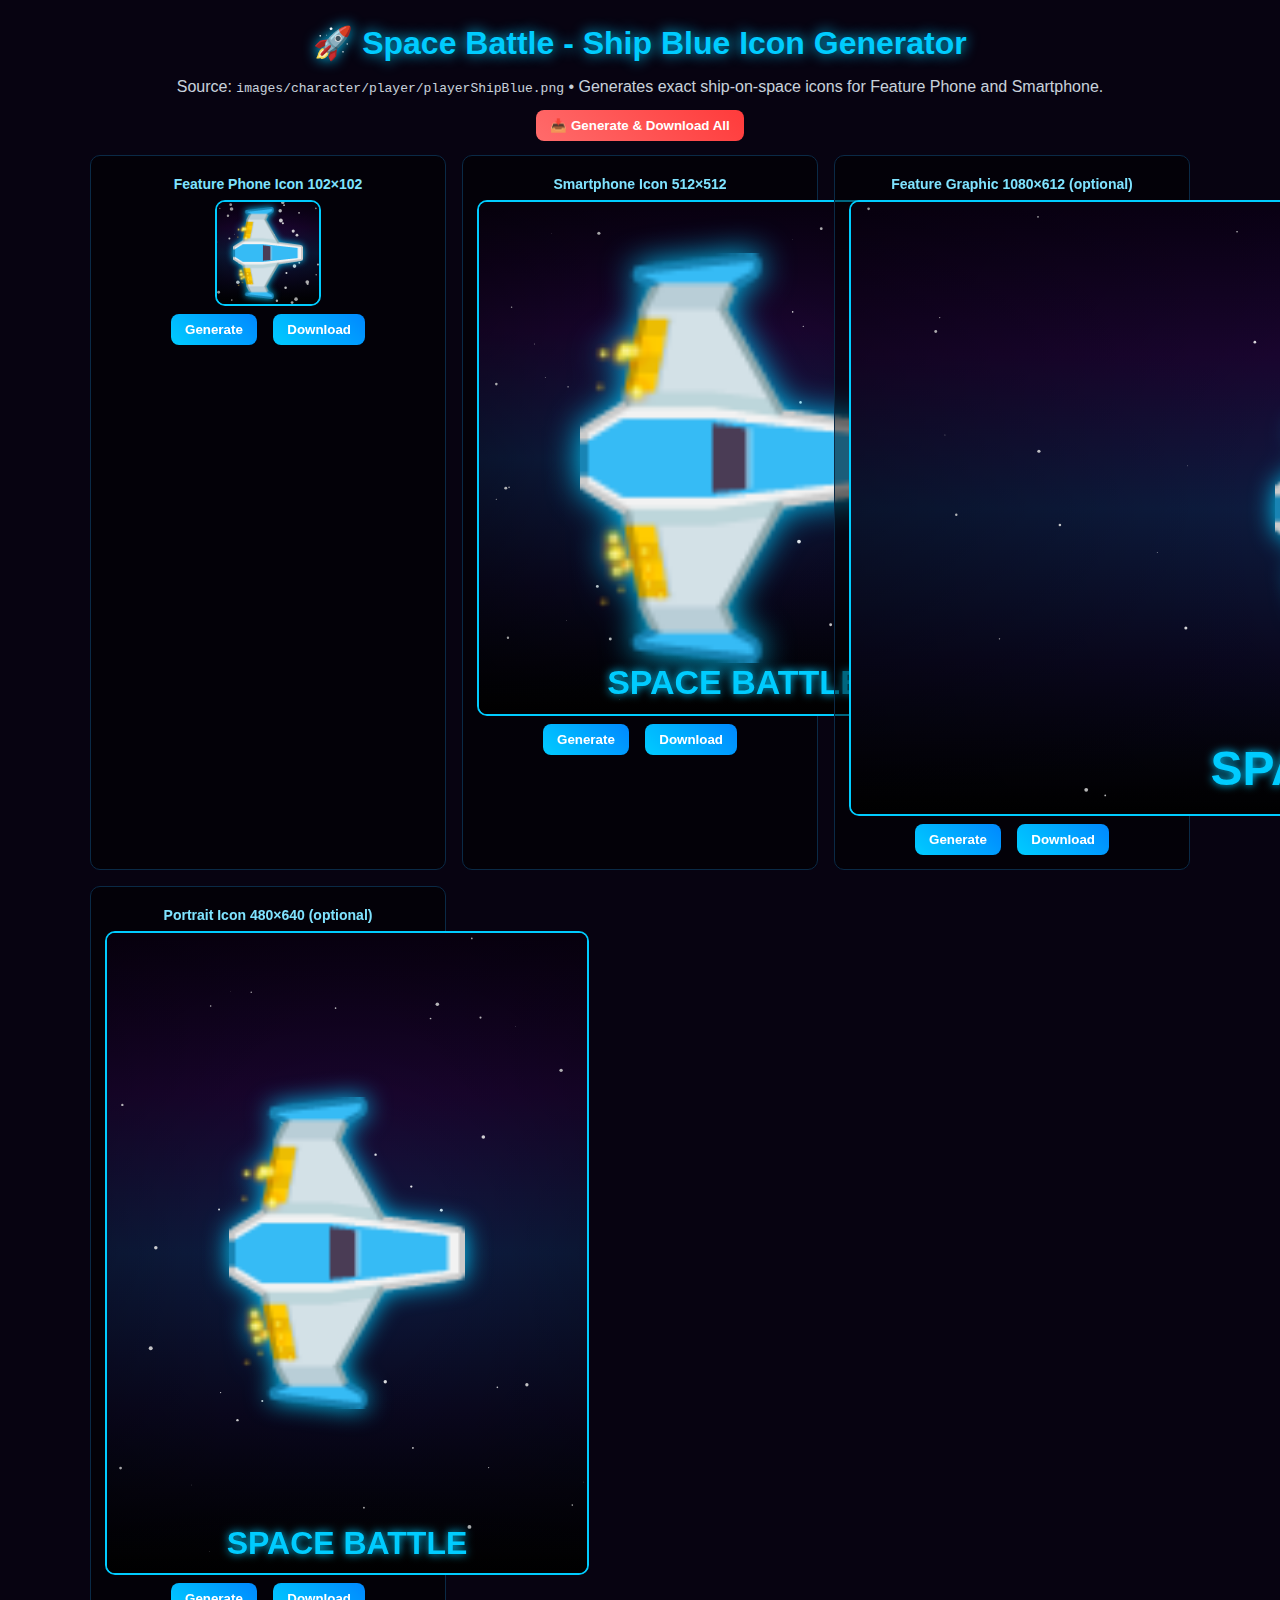
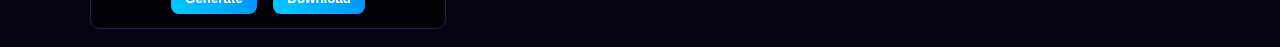
<file: ship_icon_generator.html>
<!DOCTYPE html>
<html lang="en">
<head>
  <meta charset="UTF-8" />
  <meta name="viewport" content="width=device-width, initial-scale=1.0" />
  <title>Space Battle - Player Ship Blue Icon Generator</title>
  <style>
    body { margin: 0; font-family: Arial, Helvetica, sans-serif; background: #070311; color: #eaf6ff; padding: 18px; }
    h1 { text-align: center; color: #00ccff; text-shadow: 0 0 14px #00ccff; margin: 6px 0 16px; }
    .wrap { max-width: 1100px; margin: 0 auto; }
    .grid { display: grid; grid-template-columns: repeat(auto-fit, minmax(280px, 1fr)); gap: 16px; }
    .card { background: rgba(0,0,0,0.5); border: 1px solid #0a2a46; border-radius: 10px; padding: 14px; text-align: center; }
    .card h3 { margin: 6px 0 8px; color: #7fe3ff; font-size: 14px; }
    canvas { display: block; margin: 8px auto; background: #000; border: 2px solid #00ccff; border-radius: 10px; }
    button { background: linear-gradient(45deg, #00ccff, #0088ff); color: #fff; border: 0; padding: 8px 14px; border-radius: 8px; cursor: pointer; margin: 0 6px; font-weight: 700; }
    .danger { background: linear-gradient(45deg, #ff6b6b, #ff3b3b); }
    .row { text-align: center; margin: 14px 0; }
    .note { text-align: center; opacity: 0.85; margin-bottom: 12px; }
  </style>
</head>
<body>
  <div class="wrap">
    <h1>🚀 Space Battle - Ship Blue Icon Generator</h1>
    <p class="note">Source: <code>images/character/player/playerShipBlue.png</code> • Generates exact ship-on-space icons for Feature Phone and Smartphone.</p>

    <div class="row">
      <button class="danger" onclick="generateAll(true)">📥 Generate & Download All</button>
    </div>

    <div class="grid">
      <div class="card">
        <h3>Feature Phone Icon 102×102</h3>
        <canvas id="icon102" width="102" height="102"></canvas>
        <button onclick="generate102()">Generate</button>
        <button onclick="downloadCanvas('icon102', 'space_battle_icon_102x102.png')">Download</button>
      </div>

      <div class="card">
        <h3>Smartphone Icon 512×512</h3>
        <canvas id="icon512" width="512" height="512"></canvas>
        <button onclick="generate512()">Generate</button>
        <button onclick="downloadCanvas('icon512', 'space_battle_icon_512x512.png')">Download</button>
      </div>

      <div class="card">
        <h3>Feature Graphic 1080×612 (optional)</h3>
        <canvas id="icon1080x612" width="1080" height="612"></canvas>
        <button onclick="generate1080x612()">Generate</button>
        <button onclick="downloadCanvas('icon1080x612', 'space_battle_feature_1080x612.png')">Download</button>
      </div>

      <div class="card">
        <h3>Portrait Icon 480×640 (optional)</h3>
        <canvas id="icon480x640" width="480" height="640"></canvas>
        <button onclick="generate480x640()">Generate</button>
        <button onclick="downloadCanvas('icon480x640', 'space_battle_icon_480x640.png')">Download</button>
      </div>
    </div>
  </div>

  <script>
    const shipSrc = './images/character/player/playerShipBlue.png';
    const shipImg = new Image();
    let shipReady = false;
    shipImg.addEventListener('load', function(){ shipReady = true; });
    // Ensure absolute path in case relative fails
    try {
      shipImg.src = shipSrc;
    } catch (e) {
      shipImg.src = 'C:/Users/Shubham Verma/Desktop/Games/space-battle/images/character/player/playerShipBlue.png';
    }

    function spaceBg(ctx, w, h){
      const g = ctx.createLinearGradient(0,0,0,h);
      g.addColorStop(0, '#0a0015');
      g.addColorStop(0.25, '#1a0530');
      g.addColorStop(0.5, '#0d1b3e');
      g.addColorStop(0.75, '#0a0820');
      g.addColorStop(1, '#000000');
      ctx.fillStyle = g; ctx.fillRect(0,0,w,h);
      // stars
      ctx.fillStyle = 'rgba(255,255,255,0.9)';
      for(let i=0;i<Math.max(40, Math.floor((w*h)/12000));i++){
        const x = Math.random()*w, y = Math.random()*h, r = Math.random()*1.8+0.2;
        ctx.beginPath(); ctx.arc(x,y,r,0,Math.PI*2); ctx.fill();
      }
      // vignette
      const vg = ctx.createRadialGradient(w/2,h/2, Math.min(w,h)*0.2, w/2,h/2, Math.max(w,h)*0.7);
      vg.addColorStop(0, 'rgba(0,0,0,0)');
      vg.addColorStop(1, 'rgba(0,0,0,0.45)');
      ctx.fillStyle = vg; ctx.fillRect(0,0,w,h);
    }

    function drawShipCentered(ctx, w, h, scale=0.65){
      if (!shipReady || !shipImg.width || !shipImg.height) {
        // Show placeholder hint
        ctx.fillStyle = '#00ccff';
        ctx.font = 'bold 12px Arial';
        ctx.textAlign = 'center';
        ctx.fillText('Loading ship...', w/2, h/2);
        return;
      }
      const target = Math.min(w,h)*scale;
      const aspect = shipImg.width / shipImg.height || 1;
      let dw = target, dh = target/aspect;
      if(dh>target){ dh=target; dw=target*aspect; }
      const x = (w-dw)/2, y = (h-dh)/2;
      // subtle glow under ship
      ctx.save();
      ctx.shadowColor = '#00ccff';
      ctx.shadowBlur = Math.max(6, target*0.08);
      ctx.drawImage(shipImg, x, y, dw, dh);
      ctx.restore();
    }

    function addTitle(ctx, w, h, textSize){
      ctx.font = `bold ${textSize}px Arial`;
      ctx.fillStyle = '#00ccff';
      ctx.textAlign = 'center';
      ctx.shadowColor = '#00ccff';
      ctx.shadowBlur = 8;
      ctx.fillText('SPACE BATTLE', w/2, h - textSize*0.6);
      ctx.shadowBlur = 0;
    }

    function whenReady(fn){ if (shipReady) { fn(); } else { shipImg.addEventListener('load', fn, { once: true }); } }
    function generate102(){ const c = document.getElementById('icon102'); const ctx = c.getContext('2d'); spaceBg(ctx,102,102); whenReady(()=>drawShipCentered(ctx,102,102,0.9)); }
    function generate512(){ const c = document.getElementById('icon512'); const ctx = c.getContext('2d'); spaceBg(ctx,512,512); whenReady(()=>{ drawShipCentered(ctx,512,512,0.8); addTitle(ctx,512,512,34); }); }
    function generate1080x612(){ const c = document.getElementById('icon1080x612'); const ctx = c.getContext('2d'); spaceBg(ctx,1080,612); whenReady(()=>{ drawShipCentered(ctx,1080,612,0.5); addTitle(ctx,1080,612,48); }); }
    function generate480x640(){ const c = document.getElementById('icon480x640'); const ctx = c.getContext('2d'); spaceBg(ctx,480,640); whenReady(()=>{ drawShipCentered(ctx,480,640,0.65); addTitle(ctx,480,640,32); }); }

    function downloadCanvas(id, name){
      const c = document.getElementById(id);
      if (!c) return;
      // Prefer toBlob + object URL for reliability on some browsers
      if (c.toBlob) {
        c.toBlob(function(blob){
          const url = URL.createObjectURL(blob);
          const a = document.createElement('a');
          a.style.display = 'none';
          a.href = url;
          a.download = name;
          document.body.appendChild(a);
          a.click();
          setTimeout(()=>{ URL.revokeObjectURL(url); a.remove(); }, 100);
        }, 'image/png');
        return;
      }
      // Fallback to data URL
      const a = document.createElement('a');
      a.download = name;
      a.href = c.toDataURL('image/png').replace('image/png','image/octet-stream');
      document.body.appendChild(a);
      a.click();
      a.remove();
    }

    function generateAll(autoDownload=false){
      generate102(); generate512(); generate1080x612(); generate480x640();
      if(autoDownload){ setTimeout(()=>{
        downloadCanvas('icon102','space_battle_icon_102x102.png');
        setTimeout(()=>downloadCanvas('icon512','space_battle_icon_512x512.png'), 300);
        setTimeout(()=>downloadCanvas('icon1080x612','space_battle_feature_1080x612.png'), 600);
        setTimeout(()=>downloadCanvas('icon480x640','space_battle_icon_480x640.png'), 900);
      }, 400); }
    }

    window.addEventListener('load', ()=>{ generateAll(false); });
  </script>
</body>
</html>
</file>
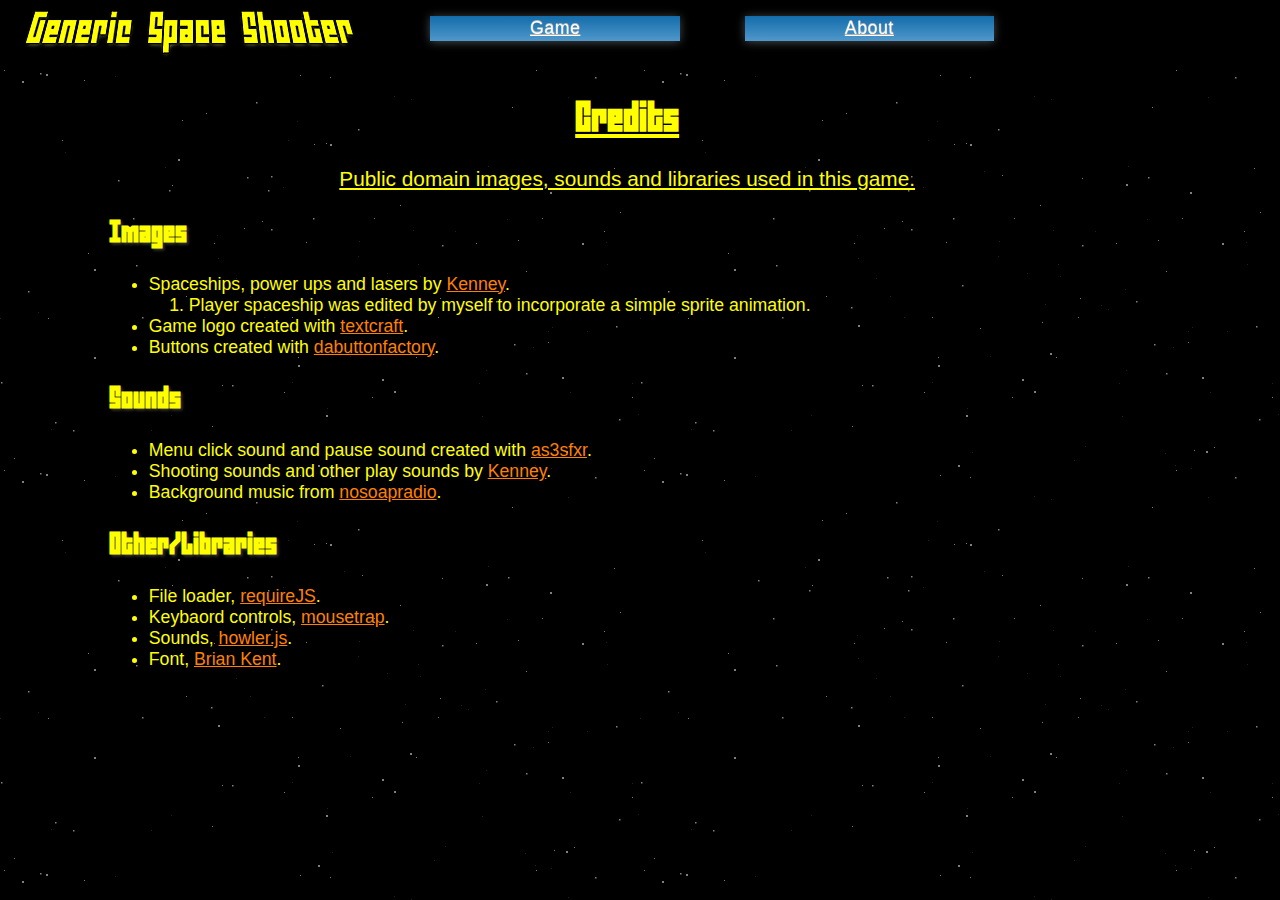
<file: smartphone/about.html>
<!DOCTYPE html>
<html>

<head>
    <title>Generic Space Shooter</title>
    <meta charset="UTF-8">
    <link rel="shortcut icon" href="./images/logo/favicon.ico" />
    <link rel="stylesheet" href="css/main.css" />
</head>

<body class="info">
    <header id="top">
        <div id="logo">
        </div>
        <nav id="buttons">
            <ul>
                <li><a href="index.html" title="Main Page">Game</a>
                </li>
                <li><a href="about.html" title="About Page">About</a>
                </li>
            </ul>
        </nav>
    </header>
    <article id="about">
        <header id="credits">
            <h1>Credits</h1>
            <p>Public domain images, sounds and libraries used in this game.</p>
        </header>
        <section class="credits">
            <h2>Images</h2>
            <ul>
                <li>Spaceships, power ups and lasers by <a href="http://www.kenney.nl">Kenney</a>.</li>
                <ol>
                    <li>Player spaceship was edited by myself to incorporate a simple sprite animation.</li>
                </ol>
                <li>Game logo created with <a href="http://textcraft.net/">textcraft</a>.</li>
                <li>Buttons created with <a href="http://dabuttonfactory.com/">dabuttonfactory</a>.</li>
            </ul>
        </section>
        <section class="credits">
            <h2>Sounds</h2>
            <ul>
                <li>Menu click sound and pause sound created with <a href="http://www.superflashbros.net/as3sfxr/">as3sfxr</a>.</li>
                <li>Shooting sounds and other play sounds by <a href="http://www.kenney.nl">Kenney</a>.</li>
                <li>Background music from <a href="http://www.nosoapradio.us/">nosoapradio</a>.</li>
            </ul>
        </section>
        <section class="credits">
            <h2>Other/Libraries</h2>
            <ul>
                <li>File loader, <a href="http://requirejs.org/">requireJS</a>.</li>
                <li>Keybaord controls, <a href="http://craig.is/killing/mice">mousetrap</a>.</li>
                <li>Sounds, <a href="http://goldfirestudios.com/blog/104/howler.js-Modern-Web-Audio-Javascript-Library">howler.js</a>.</li>
                <li>Font, <a href="http://www.dafont.com/zephyrean-brk.font">Brian Kent</a>.</li>
            </ul>
        </section>
    </article>
</body>

</html>
</file>
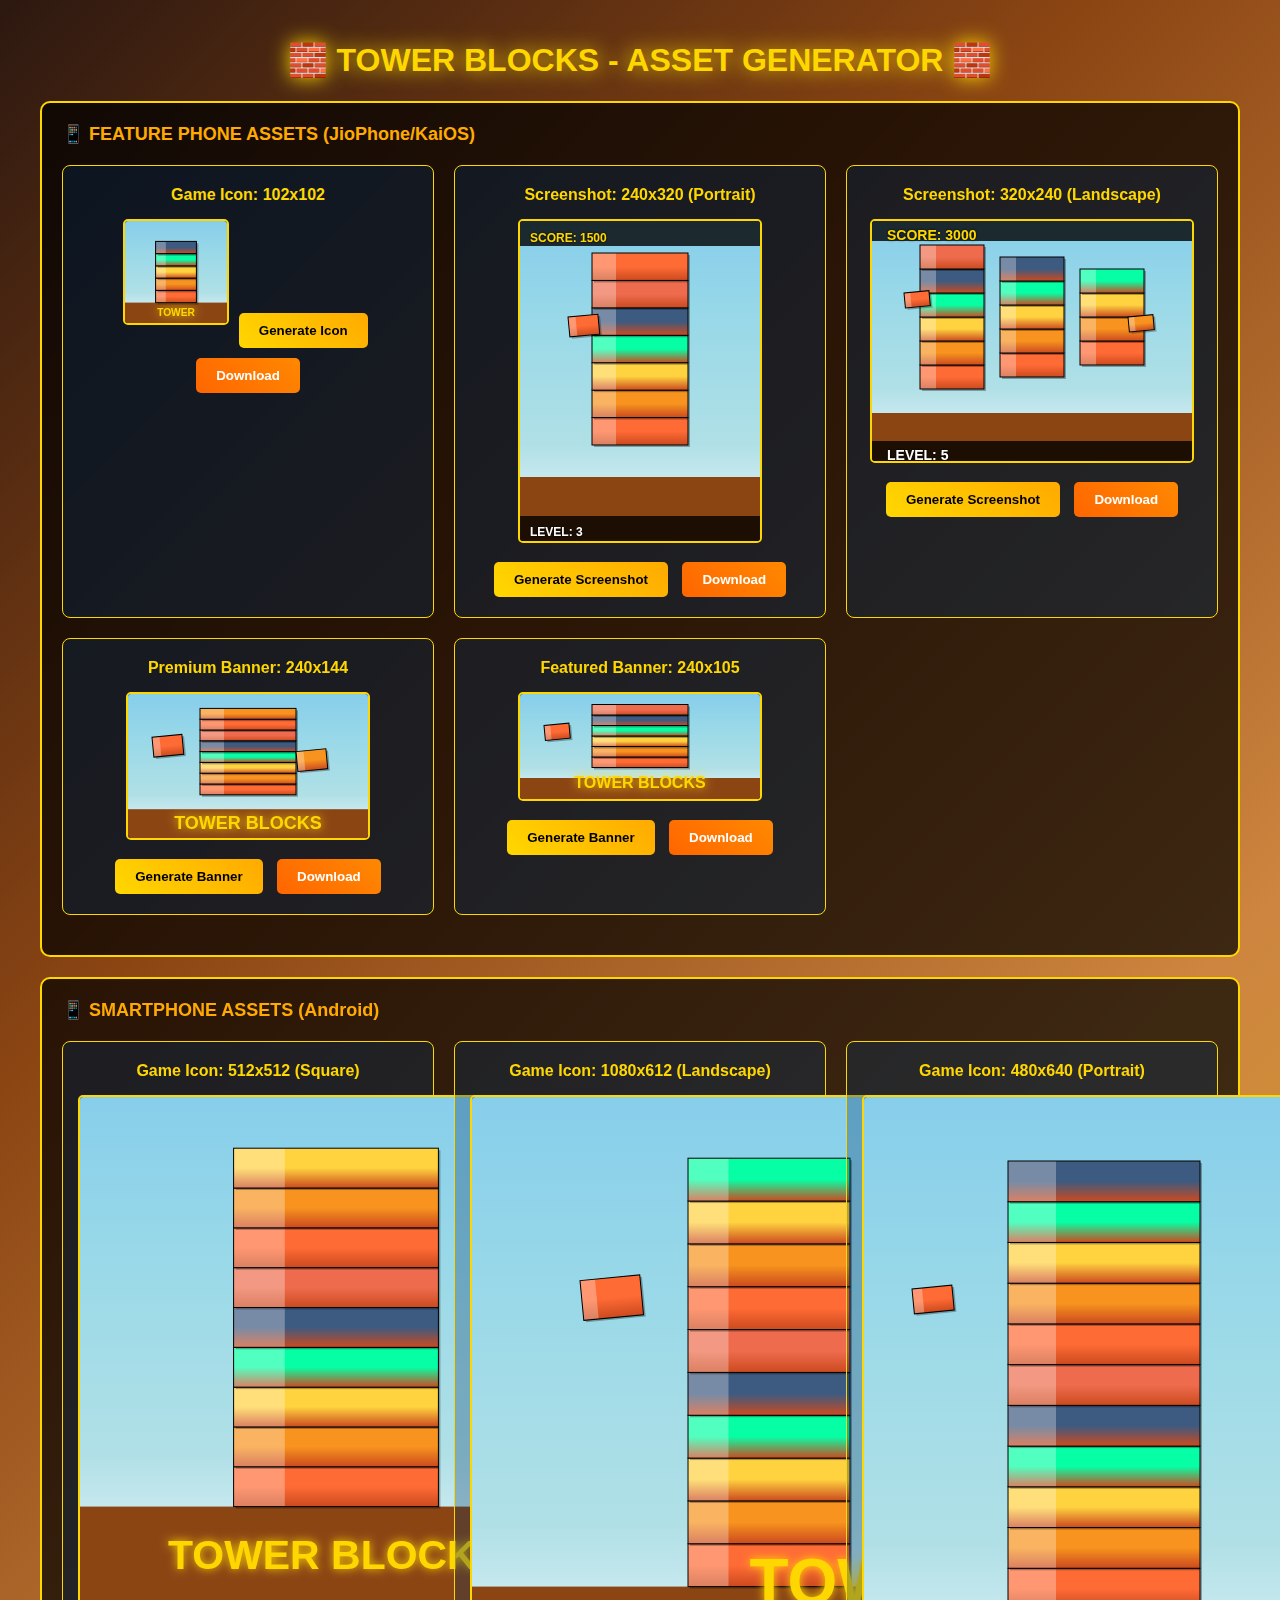
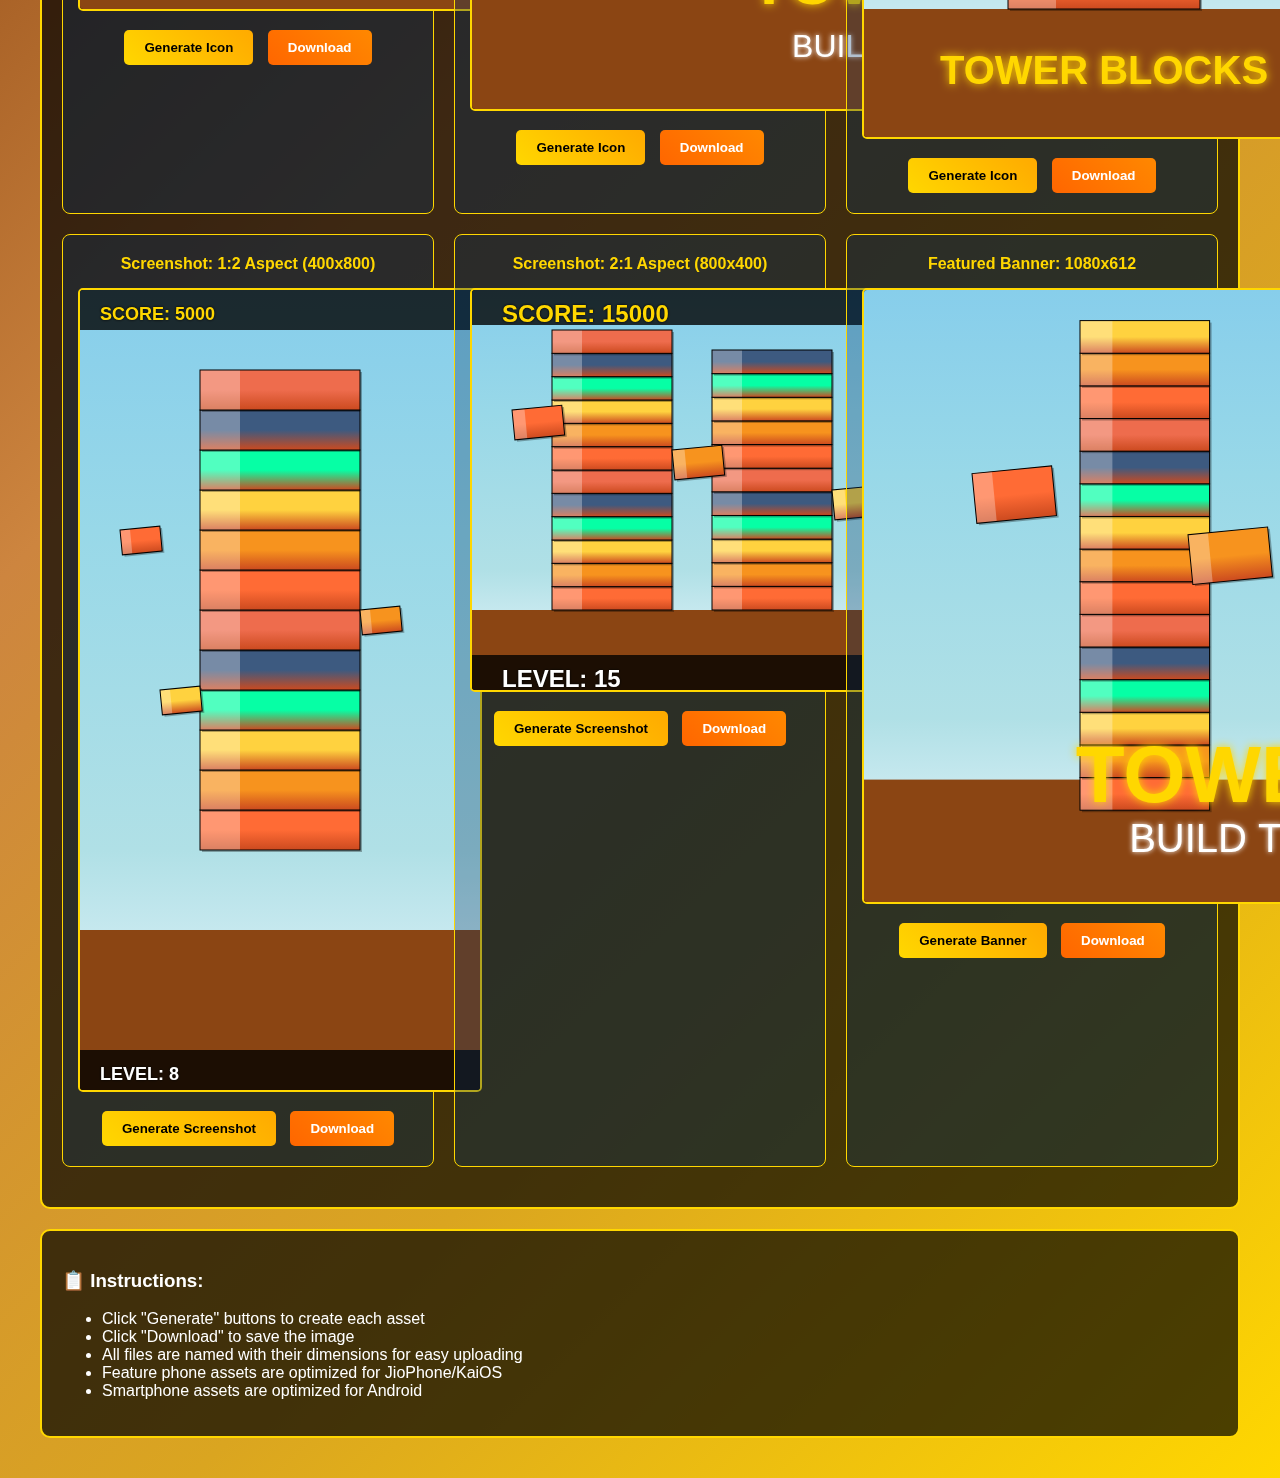
<file: tower-blocks-dev/generate_assets.html>
<!DOCTYPE html>
<html lang="en">
<head>
    <meta charset="UTF-8">
    <meta name="viewport" content="width=device-width, initial-scale=1.0">
    <title>Tower Blocks - Asset Generator</title>
    <style>
        body {
            font-family: Arial, sans-serif;
            background: linear-gradient(135deg, #2c1810 0%, #8b4513 25%, #cd853f 50%, #daa520 75%, #ffd700 100%);
            color: white;
            margin: 0;
            padding: 20px;
        }
        .container {
            max-width: 1200px;
            margin: 0 auto;
        }
        h1 {
            text-align: center;
            color: #ffd700;
            text-shadow: 0 0 20px #ffd700;
        }
        .section {
            background: rgba(0, 0, 0, 0.7);
            border: 2px solid #ffd700;
            border-radius: 10px;
            padding: 20px;
            margin: 20px 0;
        }
        .asset-grid {
            display: grid;
            grid-template-columns: repeat(auto-fit, minmax(300px, 1fr));
            gap: 20px;
            margin: 20px 0;
        }
        .asset-item {
            background: rgba(0, 50, 100, 0.3);
            border: 1px solid #ffd700;
            border-radius: 8px;
            padding: 15px;
            text-align: center;
        }
        canvas {
            border: 2px solid #ffd700;
            border-radius: 5px;
            margin: 10px 0;
            background: #000;
        }
        button {
            background: linear-gradient(45deg, #ffd700, #ffaa00);
            color: #000;
            border: none;
            padding: 10px 20px;
            border-radius: 5px;
            cursor: pointer;
            margin: 5px;
            font-weight: bold;
        }
        button:hover {
            background: linear-gradient(45deg, #ffaa00, #ffd700);
            box-shadow: 0 0 10px #ffd700;
        }
        .download-btn {
            background: linear-gradient(45deg, #ff6600, #ff8800);
            color: white;
        }
        .download-btn:hover {
            background: linear-gradient(45deg, #ff8800, #ff6600);
            box-shadow: 0 0 10px #ff6600;
        }
        .size-info {
            color: #ffd700;
            font-weight: bold;
            margin: 5px 0;
        }
        .platform {
            color: #ffaa00;
            font-size: 18px;
            font-weight: bold;
            margin-bottom: 10px;
        }
    </style>
</head>
<body>
    <div class="container">
        <h1>🧱 TOWER BLOCKS - ASSET GENERATOR 🧱</h1>
        
        <!-- FEATURE PHONE ASSETS (JioPhone/KaiOS) -->
        <div class="section">
            <div class="platform">📱 FEATURE PHONE ASSETS (JioPhone/KaiOS)</div>
            
            <div class="asset-grid">
                <!-- Game Icon 102x102 -->
                <div class="asset-item">
                    <div class="size-info">Game Icon: 102x102</div>
                    <canvas id="icon102" width="102" height="102"></canvas>
                    <button onclick="generateIcon102()">Generate Icon</button>
                    <button class="download-btn" onclick="downloadCanvas('icon102', 'tower_blocks_icon_102x102.png')">Download</button>
                </div>

                <!-- Screenshot 240x320 (Portrait) -->
                <div class="asset-item">
                    <div class="size-info">Screenshot: 240x320 (Portrait)</div>
                    <canvas id="screenshot240x320" width="240" height="320"></canvas>
                    <button onclick="generateScreenshot240x320()">Generate Screenshot</button>
                    <button class="download-btn" onclick="downloadCanvas('screenshot240x320', 'tower_blocks_screenshot_240x320.png')">Download</button>
                </div>

                <!-- Screenshot 320x240 (Landscape) -->
                <div class="asset-item">
                    <div class="size-info">Screenshot: 320x240 (Landscape)</div>
                    <canvas id="screenshot320x240" width="320" height="240"></canvas>
                    <button onclick="generateScreenshot320x240()">Generate Screenshot</button>
                    <button class="download-btn" onclick="downloadCanvas('screenshot320x240', 'tower_blocks_screenshot_320x240.png')">Download</button>
                </div>

                <!-- Premium Banner 240x144 -->
                <div class="asset-item">
                    <div class="size-info">Premium Banner: 240x144</div>
                    <canvas id="banner240x144" width="240" height="144"></canvas>
                    <button onclick="generateBanner240x144()">Generate Banner</button>
                    <button class="download-btn" onclick="downloadCanvas('banner240x144', 'tower_blocks_premium_banner_240x144.png')">Download</button>
                </div>

                <!-- Featured Banner 240x105 -->
                <div class="asset-item">
                    <div class="size-info">Featured Banner: 240x105</div>
                    <canvas id="banner240x105" width="240" height="105"></canvas>
                    <button onclick="generateBanner240x105()">Generate Banner</button>
                    <button class="download-btn" onclick="downloadCanvas('banner240x105', 'tower_blocks_featured_banner_240x105.png')">Download</button>
                </div>
            </div>
        </div>

        <!-- SMARTPHONE ASSETS (Android) -->
        <div class="section">
            <div class="platform">📱 SMARTPHONE ASSETS (Android)</div>
            
            <div class="asset-grid">
                <!-- Game Icon 512x512 (Square) -->
                <div class="asset-item">
                    <div class="size-info">Game Icon: 512x512 (Square)</div>
                    <canvas id="icon512" width="512" height="512"></canvas>
                    <button onclick="generateIcon512()">Generate Icon</button>
                    <button class="download-btn" onclick="downloadCanvas('icon512', 'tower_blocks_icon_512x512.png')">Download</button>
                </div>

                <!-- Game Icon 1080x612 (Landscape) -->
                <div class="asset-item">
                    <div class="size-info">Game Icon: 1080x612 (Landscape)</div>
                    <canvas id="icon1080x612" width="1080" height="612"></canvas>
                    <button onclick="generateIcon1080x612()">Generate Icon</button>
                    <button class="download-btn" onclick="downloadCanvas('icon1080x612', 'tower_blocks_icon_1080x612.png')">Download</button>
                </div>

                <!-- Game Icon 480x640 (Portrait) -->
                <div class="asset-item">
                    <div class="size-info">Game Icon: 480x640 (Portrait)</div>
                    <canvas id="icon480x640" width="480" height="640"></canvas>
                    <button onclick="generateIcon480x640()">Generate Icon</button>
                    <button class="download-btn" onclick="downloadCanvas('icon480x640', 'tower_blocks_icon_480x640.png')">Download</button>
                </div>

                <!-- Screenshot 1:2 Aspect Ratio -->
                <div class="asset-item">
                    <div class="size-info">Screenshot: 1:2 Aspect (400x800)</div>
                    <canvas id="screenshot400x800" width="400" height="800"></canvas>
                    <button onclick="generateScreenshot400x800()">Generate Screenshot</button>
                    <button class="download-btn" onclick="downloadCanvas('screenshot400x800', 'tower_blocks_screenshot_400x800.png')">Download</button>
                </div>

                <!-- Screenshot 2:1 Aspect Ratio -->
                <div class="asset-item">
                    <div class="size-info">Screenshot: 2:1 Aspect (800x400)</div>
                    <canvas id="screenshot800x400" width="800" height="400"></canvas>
                    <button onclick="generateScreenshot800x400()">Generate Screenshot</button>
                    <button class="download-btn" onclick="downloadCanvas('screenshot800x400', 'tower_blocks_screenshot_800x400.png')">Download</button>
                </div>

                <!-- Featured Banner 1080x612 -->
                <div class="asset-item">
                    <div class="size-info">Featured Banner: 1080x612</div>
                    <canvas id="banner1080x612" width="1080" height="612"></canvas>
                    <button onclick="generateBanner1080x612()">Generate Banner</button>
                    <button class="download-btn" onclick="downloadCanvas('banner1080x612', 'tower_blocks_featured_banner_1080x612.png')">Download</button>
                </div>
            </div>
        </div>

        <div class="section">
            <h3>📋 Instructions:</h3>
            <ul>
                <li>Click "Generate" buttons to create each asset</li>
                <li>Click "Download" to save the image</li>
                <li>All files are named with their dimensions for easy uploading</li>
                <li>Feature phone assets are optimized for JioPhone/KaiOS</li>
                <li>Smartphone assets are optimized for Android</li>
            </ul>
        </div>
    </div>

    <script>
        // Common drawing functions
        function drawTowerBackground(ctx, width, height) {
            // Sky gradient background
            const gradient = ctx.createLinearGradient(0, 0, 0, height);
            gradient.addColorStop(0, '#87CEEB');
            gradient.addColorStop(0.3, '#98D8E8');
            gradient.addColorStop(0.7, '#B0E0E6');
            gradient.addColorStop(1, '#F0F8FF');
            ctx.fillStyle = gradient;
            ctx.fillRect(0, 0, width, height);

            // Ground
            ctx.fillStyle = '#8B4513';
            ctx.fillRect(0, height * 0.8, width, height * 0.2);
        }

        function drawBlock(ctx, x, y, width, height, color = '#ff6b35') {
            ctx.save();
            ctx.translate(x, y);
            
            // Block shadow
            ctx.fillStyle = 'rgba(0, 0, 0, 0.3)';
            ctx.fillRect(2, 2, width, height);
            
            // Block body
            const gradient = ctx.createLinearGradient(0, 0, 0, height);
            gradient.addColorStop(0, color);
            gradient.addColorStop(0.5, color);
            gradient.addColorStop(1, '#cc4a1f');
            ctx.fillStyle = gradient;
            ctx.fillRect(0, 0, width, height);
            
            // Block highlight
            ctx.fillStyle = 'rgba(255, 255, 255, 0.3)';
            ctx.fillRect(0, 0, width/4, height);
            
            // Block border
            ctx.strokeStyle = '#000000';
            ctx.lineWidth = 1;
            ctx.strokeRect(0, 0, width, height);
            
            ctx.restore();
        }

        function drawTower(ctx, x, y, width, height, blocks) {
            const blockHeight = height / blocks.length;
            const blockWidth = width;
            
            for (let i = 0; i < blocks.length; i++) {
                const blockY = y + (blocks.length - 1 - i) * blockHeight;
                const colors = ['#ff6b35', '#f7931e', '#ffd23f', '#06ffa5', '#3d5a80', '#ee6c4d'];
                const color = colors[i % colors.length];
                drawBlock(ctx, x, blockY, blockWidth, blockHeight, color);
            }
        }

        function drawFallingBlock(ctx, x, y, width, height, color = '#ff6b35') {
            ctx.save();
            ctx.translate(x, y);
            
            // Rotation effect for falling block
            const rotation = Math.sin(Date.now() * 0.01) * 0.1;
            ctx.rotate(rotation);
            
            // Block shadow
            ctx.fillStyle = 'rgba(0, 0, 0, 0.3)';
            ctx.fillRect(2, 2, width, height);
            
            // Block body
            const gradient = ctx.createLinearGradient(0, 0, 0, height);
            gradient.addColorStop(0, color);
            gradient.addColorStop(0.5, color);
            gradient.addColorStop(1, '#cc4a1f');
            ctx.fillStyle = gradient;
            ctx.fillRect(0, 0, width, height);
            
            // Block highlight
            ctx.fillStyle = 'rgba(255, 255, 255, 0.3)';
            ctx.fillRect(0, 0, width/4, height);
            
            // Block border
            ctx.strokeStyle = '#000000';
            ctx.lineWidth = 1;
            ctx.strokeRect(0, 0, width, height);
            
            ctx.restore();
        }

        function drawGameTitle(ctx, x, y, size, text = 'TOWER BLOCKS') {
            ctx.save();
            ctx.font = `bold ${size}px Arial`;
            ctx.fillStyle = '#ffd700';
            ctx.shadowColor = '#ffd700';
            ctx.shadowBlur = 10;
            ctx.textAlign = 'center';
            ctx.textBaseline = 'middle';
            ctx.fillText(text, x, y);
            ctx.restore();
        }

        function drawSubtitle(ctx, x, y, size, text = 'BUILD THE TALLEST TOWER') {
            ctx.save();
            ctx.font = `${size}px Arial`;
            ctx.fillStyle = '#ffffff';
            ctx.shadowColor = '#ffffff';
            ctx.shadowBlur = 5;
            ctx.textAlign = 'center';
            ctx.textBaseline = 'middle';
            ctx.fillText(text, x, y);
            ctx.restore();
        }

        function drawScore(ctx, x, y, size, score = 'SCORE: 2500') {
            ctx.save();
            ctx.font = `bold ${size}px Arial`;
            ctx.fillStyle = '#ffd700';
            ctx.shadowColor = '#000000';
            ctx.shadowBlur = 3;
            ctx.textAlign = 'left';
            ctx.textBaseline = 'middle';
            ctx.fillText(score, x, y);
            ctx.restore();
        }

        function drawLevel(ctx, x, y, size, level = 'LEVEL: 5') {
            ctx.save();
            ctx.font = `bold ${size}px Arial`;
            ctx.fillStyle = '#ffffff';
            ctx.shadowColor = '#000000';
            ctx.shadowBlur = 3;
            ctx.textAlign = 'left';
            ctx.textBaseline = 'middle';
            ctx.fillText(level, x, y);
            ctx.restore();
        }

        // Feature Phone Assets
        function generateIcon102() {
            const canvas = document.getElementById('icon102');
            const ctx = canvas.getContext('2d');
            const size = 102;
            
            drawTowerBackground(ctx, size, size);
            
            // Simple tower
            const towerBlocks = [1, 1, 1, 1, 1];
            drawTower(ctx, size*0.3, size*0.2, size*0.4, size*0.6, towerBlocks);
            
            drawGameTitle(ctx, size/2, size*0.9, size*0.1, 'TOWER');
        }

        function generateScreenshot240x320() {
            const canvas = document.getElementById('screenshot240x320');
            const ctx = canvas.getContext('2d');
            const width = 240, height = 320;
            
            drawTowerBackground(ctx, width, height);
            
            // Tower
            const towerBlocks = [1, 1, 1, 1, 1, 1, 1];
            drawTower(ctx, width*0.3, height*0.1, width*0.4, height*0.6, towerBlocks);
            
            // Falling block
            drawFallingBlock(ctx, width*0.2, height*0.3, 30, 20, '#ff6b35');
            
            // Game UI
            ctx.fillStyle = 'rgba(0, 0, 0, 0.8)';
            ctx.fillRect(0, 0, width, 25);
            ctx.fillRect(0, height-25, width, 25);
            
            drawScore(ctx, 10, 18, 12, 'SCORE: 1500');
            drawLevel(ctx, 10, height-8, 12, 'LEVEL: 3');
        }

        function generateScreenshot320x240() {
            const canvas = document.getElementById('screenshot320x240');
            const ctx = canvas.getContext('2d');
            const width = 320, height = 240;
            
            drawTowerBackground(ctx, width, height);
            
            // Multiple towers
            const tower1Blocks = [1, 1, 1, 1, 1, 1];
            const tower2Blocks = [1, 1, 1, 1, 1];
            const tower3Blocks = [1, 1, 1, 1];
            
            drawTower(ctx, width*0.15, height*0.1, width*0.2, height*0.6, tower1Blocks);
            drawTower(ctx, width*0.4, height*0.15, width*0.2, height*0.5, tower2Blocks);
            drawTower(ctx, width*0.65, height*0.2, width*0.2, height*0.4, tower3Blocks);
            
            // Falling blocks
            drawFallingBlock(ctx, width*0.1, height*0.3, 25, 15, '#ff6b35');
            drawFallingBlock(ctx, width*0.8, height*0.4, 25, 15, '#f7931e');
            
            // Game UI
            ctx.fillStyle = 'rgba(0, 0, 0, 0.8)';
            ctx.fillRect(0, 0, width, 20);
            ctx.fillRect(0, height-20, width, 20);
            
            drawScore(ctx, 15, 15, 14, 'SCORE: 3000');
            drawLevel(ctx, 15, height-5, 14, 'LEVEL: 5');
        }

        function generateBanner240x144() {
            const canvas = document.getElementById('banner240x144');
            const ctx = canvas.getContext('2d');
            const width = 240, height = 144;
            
            drawTowerBackground(ctx, width, height);
            
            // Epic tower scene
            const towerBlocks = [1, 1, 1, 1, 1, 1, 1, 1];
            drawTower(ctx, width*0.3, height*0.1, width*0.4, height*0.6, towerBlocks);
            
            // Falling blocks
            drawFallingBlock(ctx, width*0.1, height*0.3, 30, 20, '#ff6b35');
            drawFallingBlock(ctx, width*0.7, height*0.4, 30, 20, '#f7931e');
            
            drawGameTitle(ctx, width/2, height*0.9, 18, 'TOWER BLOCKS');
        }

        function generateBanner240x105() {
            const canvas = document.getElementById('banner240x105');
            const ctx = canvas.getContext('2d');
            const width = 240, height = 105;
            
            drawTowerBackground(ctx, width, height);
            
            // Tower
            const towerBlocks = [1, 1, 1, 1, 1, 1];
            drawTower(ctx, width*0.3, height*0.1, width*0.4, height*0.6, towerBlocks);
            
            // Falling block
            drawFallingBlock(ctx, width*0.1, height*0.3, 25, 15, '#ff6b35');
            
            drawGameTitle(ctx, width/2, height*0.85, 16, 'TOWER BLOCKS');
        }

        // Smartphone Assets
        function generateIcon512() {
            const canvas = document.getElementById('icon512');
            const ctx = canvas.getContext('2d');
            const size = 512;
            
            drawTowerBackground(ctx, size, size);
            
            // Tower
            const towerBlocks = [1, 1, 1, 1, 1, 1, 1, 1, 1];
            drawTower(ctx, size*0.3, size*0.1, size*0.4, size*0.7, towerBlocks);
            
            drawGameTitle(ctx, size/2, size*0.9, size*0.08, 'TOWER BLOCKS');
        }

        function generateIcon1080x612() {
            const canvas = document.getElementById('icon1080x612');
            const ctx = canvas.getContext('2d');
            const width = 1080, height = 612;
            
            drawTowerBackground(ctx, width, height);
            
            // Multiple towers
            const tower1Blocks = [1, 1, 1, 1, 1, 1, 1, 1, 1, 1];
            const tower2Blocks = [1, 1, 1, 1, 1, 1, 1, 1, 1];
            const tower3Blocks = [1, 1, 1, 1, 1, 1, 1, 1];
            
            drawTower(ctx, width*0.2, height*0.1, width*0.15, height*0.7, tower1Blocks);
            drawTower(ctx, width*0.4, height*0.15, width*0.15, height*0.6, tower2Blocks);
            drawTower(ctx, width*0.6, height*0.2, width*0.15, height*0.5, tower3Blocks);
            
            // Falling blocks
            drawFallingBlock(ctx, width*0.1, height*0.3, 60, 40, '#ff6b35');
            drawFallingBlock(ctx, width*0.8, height*0.4, 60, 40, '#f7931e');
            
            drawGameTitle(ctx, width/2, height*0.8, 64, 'TOWER BLOCKS');
            drawSubtitle(ctx, width/2, height*0.9, 32, 'BUILD THE TALLEST TOWER');
        }

        function generateIcon480x640() {
            const canvas = document.getElementById('icon480x640');
            const ctx = canvas.getContext('2d');
            const width = 480, height = 640;
            
            drawTowerBackground(ctx, width, height);
            
            // Tower
            const towerBlocks = [1, 1, 1, 1, 1, 1, 1, 1, 1, 1, 1];
            drawTower(ctx, width*0.3, height*0.1, width*0.4, height*0.7, towerBlocks);
            
            // Falling block
            drawFallingBlock(ctx, width*0.1, height*0.3, 40, 25, '#ff6b35');
            
            drawGameTitle(ctx, width/2, height*0.9, 40, 'TOWER BLOCKS');
        }

        function generateScreenshot400x800() {
            const canvas = document.getElementById('screenshot400x800');
            const ctx = canvas.getContext('2d');
            const width = 400, height = 800;
            
            drawTowerBackground(ctx, width, height);
            
            // Tower
            const towerBlocks = [1, 1, 1, 1, 1, 1, 1, 1, 1, 1, 1, 1];
            drawTower(ctx, width*0.3, height*0.1, width*0.4, height*0.6, towerBlocks);
            
            // Falling blocks
            drawFallingBlock(ctx, width*0.1, height*0.3, 40, 25, '#ff6b35');
            drawFallingBlock(ctx, width*0.7, height*0.4, 40, 25, '#f7931e');
            drawFallingBlock(ctx, width*0.2, height*0.5, 40, 25, '#ffd23f');
            
            // Game UI
            ctx.fillStyle = 'rgba(0, 0, 0, 0.8)';
            ctx.fillRect(0, 0, width, 40);
            ctx.fillRect(0, height-40, width, 40);
            
            drawScore(ctx, 20, 25, 18, 'SCORE: 5000');
            drawLevel(ctx, 20, height-15, 18, 'LEVEL: 8');
        }

        function generateScreenshot800x400() {
            const canvas = document.getElementById('screenshot800x400');
            const ctx = canvas.getContext('2d');
            const width = 800, height = 400;
            
            drawTowerBackground(ctx, width, height);
            
            // Multiple towers
            const tower1Blocks = [1, 1, 1, 1, 1, 1, 1, 1, 1, 1, 1, 1];
            const tower2Blocks = [1, 1, 1, 1, 1, 1, 1, 1, 1, 1, 1];
            const tower3Blocks = [1, 1, 1, 1, 1, 1, 1, 1, 1, 1];
            const tower4Blocks = [1, 1, 1, 1, 1, 1, 1, 1, 1];
            
            drawTower(ctx, width*0.1, height*0.1, width*0.15, height*0.7, tower1Blocks);
            drawTower(ctx, width*0.3, height*0.15, width*0.15, height*0.65, tower2Blocks);
            drawTower(ctx, width*0.5, height*0.2, width*0.15, height*0.6, tower3Blocks);
            drawTower(ctx, width*0.7, height*0.25, width*0.15, height*0.55, tower4Blocks);
            
            // Falling blocks
            drawFallingBlock(ctx, width*0.05, height*0.3, 50, 30, '#ff6b35');
            drawFallingBlock(ctx, width*0.25, height*0.4, 50, 30, '#f7931e');
            drawFallingBlock(ctx, width*0.45, height*0.5, 50, 30, '#ffd23f');
            drawFallingBlock(ctx, width*0.65, height*0.6, 50, 30, '#06ffa5');
            drawFallingBlock(ctx, width*0.85, height*0.7, 50, 30, '#3d5a80');
            
            // Game UI
            ctx.fillStyle = 'rgba(0, 0, 0, 0.8)';
            ctx.fillRect(0, 0, width, 35);
            ctx.fillRect(0, height-35, width, 35);
            
            drawScore(ctx, 30, 25, 24, 'SCORE: 15000');
            drawLevel(ctx, 30, height-10, 24, 'LEVEL: 15');
        }

        function generateBanner1080x612() {
            const canvas = document.getElementById('banner1080x612');
            const ctx = canvas.getContext('2d');
            const width = 1080, height = 612;
            
            drawTowerBackground(ctx, width, height);
            
            // Epic tower scene
            const tower1Blocks = [1, 1, 1, 1, 1, 1, 1, 1, 1, 1, 1, 1, 1, 1, 1];
            const tower2Blocks = [1, 1, 1, 1, 1, 1, 1, 1, 1, 1, 1, 1, 1, 1];
            const tower3Blocks = [1, 1, 1, 1, 1, 1, 1, 1, 1, 1, 1, 1, 1];
            
            drawTower(ctx, width*0.2, height*0.05, width*0.12, height*0.8, tower1Blocks);
            drawTower(ctx, width*0.4, height*0.1, width*0.12, height*0.75, tower2Blocks);
            drawTower(ctx, width*0.6, height*0.15, width*0.12, height*0.7, tower3Blocks);
            
            // Falling blocks
            drawFallingBlock(ctx, width*0.1, height*0.3, 80, 50, '#ff6b35');
            drawFallingBlock(ctx, width*0.3, height*0.4, 80, 50, '#f7931e');
            drawFallingBlock(ctx, width*0.5, height*0.5, 80, 50, '#ffd23f');
            drawFallingBlock(ctx, width*0.7, height*0.6, 80, 50, '#06ffa5');
            drawFallingBlock(ctx, width*0.9, height*0.7, 80, 50, '#3d5a80');
            
            drawGameTitle(ctx, width/2, height*0.8, 80, 'TOWER BLOCKS');
            drawSubtitle(ctx, width/2, height*0.9, 40, 'BUILD THE TALLEST TOWER');
        }

        // Download function
        function downloadCanvas(canvasId, filename) {
            const canvas = document.getElementById(canvasId);
            const link = document.createElement('a');
            link.download = filename;
            link.href = canvas.toDataURL();
            link.click();
        }

        // Auto-generate all assets on load
        window.onload = function() {
            setTimeout(() => {
                generateIcon102();
                generateScreenshot240x320();
                generateScreenshot320x240();
                generateBanner240x144();
                generateBanner240x105();
                generateIcon512();
                generateIcon1080x612();
                generateIcon480x640();
                generateScreenshot400x800();
                generateScreenshot800x400();
                generateBanner1080x612();
            }, 500);
        };
    </script>
</body>
</html>
</file>
<file: css/main.css>
@charset "UTF-8";
/*This CSS file does not validate to W3 CSS3 due to vendor prefixes required to create gradients in CSS3,
this causes parsing errors in the validator. The correct syntax has been used according to each browser
vendor.*/
body.info {
	background-image: url("../images/menu/backdrop/stars.png");
}

h1.error {
	position:absolute;
	top: 50%;
	left: 100px;
	z-index: -1;
}

header {
	text-align: center;
	text-decoration: underline;
}

header#top{
	background-color: #000000;
	position:absolute;
	width: 100%;
	height: 70px;
	top: 0px;
	left:0px;
	z-index: 1;
}

nav {
	position: absolute;
	top: 0px;
	left: 360px;	
	z-index: 2;
}

 nav#buttons ul{
list-style-type:none;
text-align:center;
}

 nav#buttons li{
display:inline;
padding:0 30px;
font-size:1.1em;
}

nav#buttons a{
	display: inline-block;
	color: white;
	font-family:sans-serif;
	letter-spacing:0.035em;
	text-shadow: 0px -1px 0px #b1b1b1;
	padding:2px 100px;
	background:#136caa; /*for unsupported browsers*/
	background: -webkit-linear-gradient(top, #136caa, #4f98cb);
	background: -moz-linear-gradient(top, #136caa, #4f98cb);
	background: -o-linear-gradient(top, #136caa, #4f98cb);
	background: -ms-linear-gradient(top, #136caa, #4f98cb);
	background: linear-gradient(top, #136caa, #4f98cb);

	/*add a drop shadow to the button*/
	-webkit-box-shadow: rgba(93, 100, 106, .75) 0 1px 10px;
	-moz-box-shadow: rgba(93, 100, 106, .75) 0 1px 10px;
	box-shadow: rgba(93, 100, 106, .75) 0 1px 10px;
}

nav#buttons a:hover, nav#buttons a:focus{
	color:#e0e0d5;
	text-shadow:none;
	/*reduce the size of the box-shadow to give an impression of the button being pushed*/
	-webkit-box-shadow: rgba(93, 100, 106, .75) 0 0 2px;
	-moz-box-shadow: rgba(93, 100, 106, .75) 0 0 2px;
	box-shadow: rgba(93, 100, 106, .75) 0 0 2px;
}

div#logo {
	background-image: url("../images/logo/logo_small.png");
	background-position:center; 
	background-repeat:no-repeat;
	position:absolute;
	left: 0px;
	width: 387px;
	height: 70px;
	top: 0px;
	z-index: 4;
}

section#gameSection {
  overflow: hidden;
}

@font-face {
    font-family: 'zephyrean_brknormal';
    src: url('zephyrea-webfont.eot');
	/*Ensures increased browser compatibility*/
    src: url('zephyrea-webfont.eot?#iefix') format('embedded-opentype'),
         url('zephyrea-webfont.woff') format('woff'),
         url('zephyrea-webfont.ttf') format('truetype'),
         url('zephyrea-webfont.svg#zephyrean_brknormal') format('svg');
    font-weight: normal;
    font-style: normal;
}

article#about {
	position: absolute;
	top: 70px;
	left: 4%;
	width: 90%;
	color: yellow;
	font-size:	130%;
	font-family: zephyrean_brknormal, Futura, "Trebuchet MS", Arial, sans-serif;
}

article#about ul {
	font-size:	85%;
	font-family: Futura, "Trebuchet MS", Arial, sans-serif;
}

article#about p {
	font-family: Futura, "Trebuchet MS", Arial, sans-serif;
}

article#about h2 {
	text-shadow: 2px 2px 3px #333333;
}

section.credits {
	position: relative;
	left: 5%;
}

section.credits a {
	color:#FF8000;
}

#gameCanvas {
	cursor: crosshair;
	position: absolute;
	top: 69px;
	left: 0px;
}
</file>
<file: feature-phone/css/main.css>
@charset "UTF-8";
/*This CSS file does not validate to W3 CSS3 due to vendor prefixes required to create gradients in CSS3,
this causes parsing errors in the validator. The correct syntax has been used according to each browser
vendor.*/
body.info {
	background-image: url("../images/menu/backdrop/stars.png");
}

h1.error {
	position:absolute;
	top: 50%;
	left: 100px;
	z-index: -1;
}

header {
	text-align: center;
	text-decoration: underline;
}

header#top{
	background-color: #000000;
	position:absolute;
	width: 100%;
	height: 70px;
	top: 0px;
	left:0px;
	z-index: 1;
}

nav {
	position: absolute;
	top: 0px;
	left: 360px;	
	z-index: 2;
}

 nav#buttons ul{
list-style-type:none;
text-align:center;
}

 nav#buttons li{
display:inline;
padding:0 30px;
font-size:1.1em;
}

nav#buttons a{
	display: inline-block;
	color: white;
	font-family:sans-serif;
	letter-spacing:0.035em;
	text-shadow: 0px -1px 0px #b1b1b1;
	padding:2px 100px;
	background:#136caa; /*for unsupported browsers*/
	background: -webkit-linear-gradient(top, #136caa, #4f98cb);
	background: -moz-linear-gradient(top, #136caa, #4f98cb);
	background: -o-linear-gradient(top, #136caa, #4f98cb);
	background: -ms-linear-gradient(top, #136caa, #4f98cb);
	background: linear-gradient(top, #136caa, #4f98cb);

	/*add a drop shadow to the button*/
	-webkit-box-shadow: rgba(93, 100, 106, .75) 0 1px 10px;
	-moz-box-shadow: rgba(93, 100, 106, .75) 0 1px 10px;
	box-shadow: rgba(93, 100, 106, .75) 0 1px 10px;
}

nav#buttons a:hover, nav#buttons a:focus{
	color:#e0e0d5;
	text-shadow:none;
	/*reduce the size of the box-shadow to give an impression of the button being pushed*/
	-webkit-box-shadow: rgba(93, 100, 106, .75) 0 0 2px;
	-moz-box-shadow: rgba(93, 100, 106, .75) 0 0 2px;
	box-shadow: rgba(93, 100, 106, .75) 0 0 2px;
}

div#logo {
	background-image: url("../images/logo/logo_small.png");
	background-position:center; 
	background-repeat:no-repeat;
	position:absolute;
	left: 0px;
	width: 387px;
	height: 70px;
	top: 0px;
	z-index: 4;
}

section#gameSection {
  overflow: hidden;
}

@font-face {
    font-family: 'zephyrean_brknormal';
    src: url('zephyrea-webfont.eot');
	/*Ensures increased browser compatibility*/
    src: url('zephyrea-webfont.eot?#iefix') format('embedded-opentype'),
         url('zephyrea-webfont.woff') format('woff'),
         url('zephyrea-webfont.ttf') format('truetype'),
         url('zephyrea-webfont.svg#zephyrean_brknormal') format('svg');
    font-weight: normal;
    font-style: normal;
}

article#about {
	position: absolute;
	top: 70px;
	left: 4%;
	width: 90%;
	color: yellow;
	font-size:	130%;
	font-family: zephyrean_brknormal, Futura, "Trebuchet MS", Arial, sans-serif;
}

article#about ul {
	font-size:	85%;
	font-family: Futura, "Trebuchet MS", Arial, sans-serif;
}

article#about p {
	font-family: Futura, "Trebuchet MS", Arial, sans-serif;
}

article#about h2 {
	text-shadow: 2px 2px 3px #333333;
}

section.credits {
	position: relative;
	left: 5%;
}

section.credits a {
	color:#FF8000;
}

#gameCanvas {
	cursor: crosshair;
	position: absolute;
	top: 69px;
	left: 0px;
}
</file>
<file: smartphone/css/main.css>
@charset "UTF-8";
/*This CSS file does not validate to W3 CSS3 due to vendor prefixes required to create gradients in CSS3,
this causes parsing errors in the validator. The correct syntax has been used according to each browser
vendor.*/
body.info {
	background-image: url("../images/menu/backdrop/stars.png");
}

h1.error {
	position:absolute;
	top: 50%;
	left: 100px;
	z-index: -1;
}

header {
	text-align: center;
	text-decoration: underline;
}

header#top{
	background-color: #000000;
	position:absolute;
	width: 100%;
	height: 70px;
	top: 0px;
	left:0px;
	z-index: 1;
}

nav {
	position: absolute;
	top: 0px;
	left: 360px;	
	z-index: 2;
}

 nav#buttons ul{
list-style-type:none;
text-align:center;
}

 nav#buttons li{
display:inline;
padding:0 30px;
font-size:1.1em;
}

nav#buttons a{
	display: inline-block;
	color: white;
	font-family:sans-serif;
	letter-spacing:0.035em;
	text-shadow: 0px -1px 0px #b1b1b1;
	padding:2px 100px;
	background:#136caa; /*for unsupported browsers*/
	background: -webkit-linear-gradient(top, #136caa, #4f98cb);
	background: -moz-linear-gradient(top, #136caa, #4f98cb);
	background: -o-linear-gradient(top, #136caa, #4f98cb);
	background: -ms-linear-gradient(top, #136caa, #4f98cb);
	background: linear-gradient(top, #136caa, #4f98cb);

	/*add a drop shadow to the button*/
	-webkit-box-shadow: rgba(93, 100, 106, .75) 0 1px 10px;
	-moz-box-shadow: rgba(93, 100, 106, .75) 0 1px 10px;
	box-shadow: rgba(93, 100, 106, .75) 0 1px 10px;
}

nav#buttons a:hover, nav#buttons a:focus{
	color:#e0e0d5;
	text-shadow:none;
	/*reduce the size of the box-shadow to give an impression of the button being pushed*/
	-webkit-box-shadow: rgba(93, 100, 106, .75) 0 0 2px;
	-moz-box-shadow: rgba(93, 100, 106, .75) 0 0 2px;
	box-shadow: rgba(93, 100, 106, .75) 0 0 2px;
}

div#logo {
	background-image: url("../images/logo/logo_small.png");
	background-position:center; 
	background-repeat:no-repeat;
	position:absolute;
	left: 0px;
	width: 387px;
	height: 70px;
	top: 0px;
	z-index: 4;
}

section#gameSection {
  overflow: hidden;
}

@font-face {
    font-family: 'zephyrean_brknormal';
    src: url('zephyrea-webfont.eot');
	/*Ensures increased browser compatibility*/
    src: url('zephyrea-webfont.eot?#iefix') format('embedded-opentype'),
         url('zephyrea-webfont.woff') format('woff'),
         url('zephyrea-webfont.ttf') format('truetype'),
         url('zephyrea-webfont.svg#zephyrean_brknormal') format('svg');
    font-weight: normal;
    font-style: normal;
}

article#about {
	position: absolute;
	top: 70px;
	left: 4%;
	width: 90%;
	color: yellow;
	font-size:	130%;
	font-family: zephyrean_brknormal, Futura, "Trebuchet MS", Arial, sans-serif;
}

article#about ul {
	font-size:	85%;
	font-family: Futura, "Trebuchet MS", Arial, sans-serif;
}

article#about p {
	font-family: Futura, "Trebuchet MS", Arial, sans-serif;
}

article#about h2 {
	text-shadow: 2px 2px 3px #333333;
}

section.credits {
	position: relative;
	left: 5%;
}

section.credits a {
	color:#FF8000;
}

#gameCanvas {
	cursor: crosshair;
	position: absolute;
	top: 69px;
	left: 0px;
}
</file>
